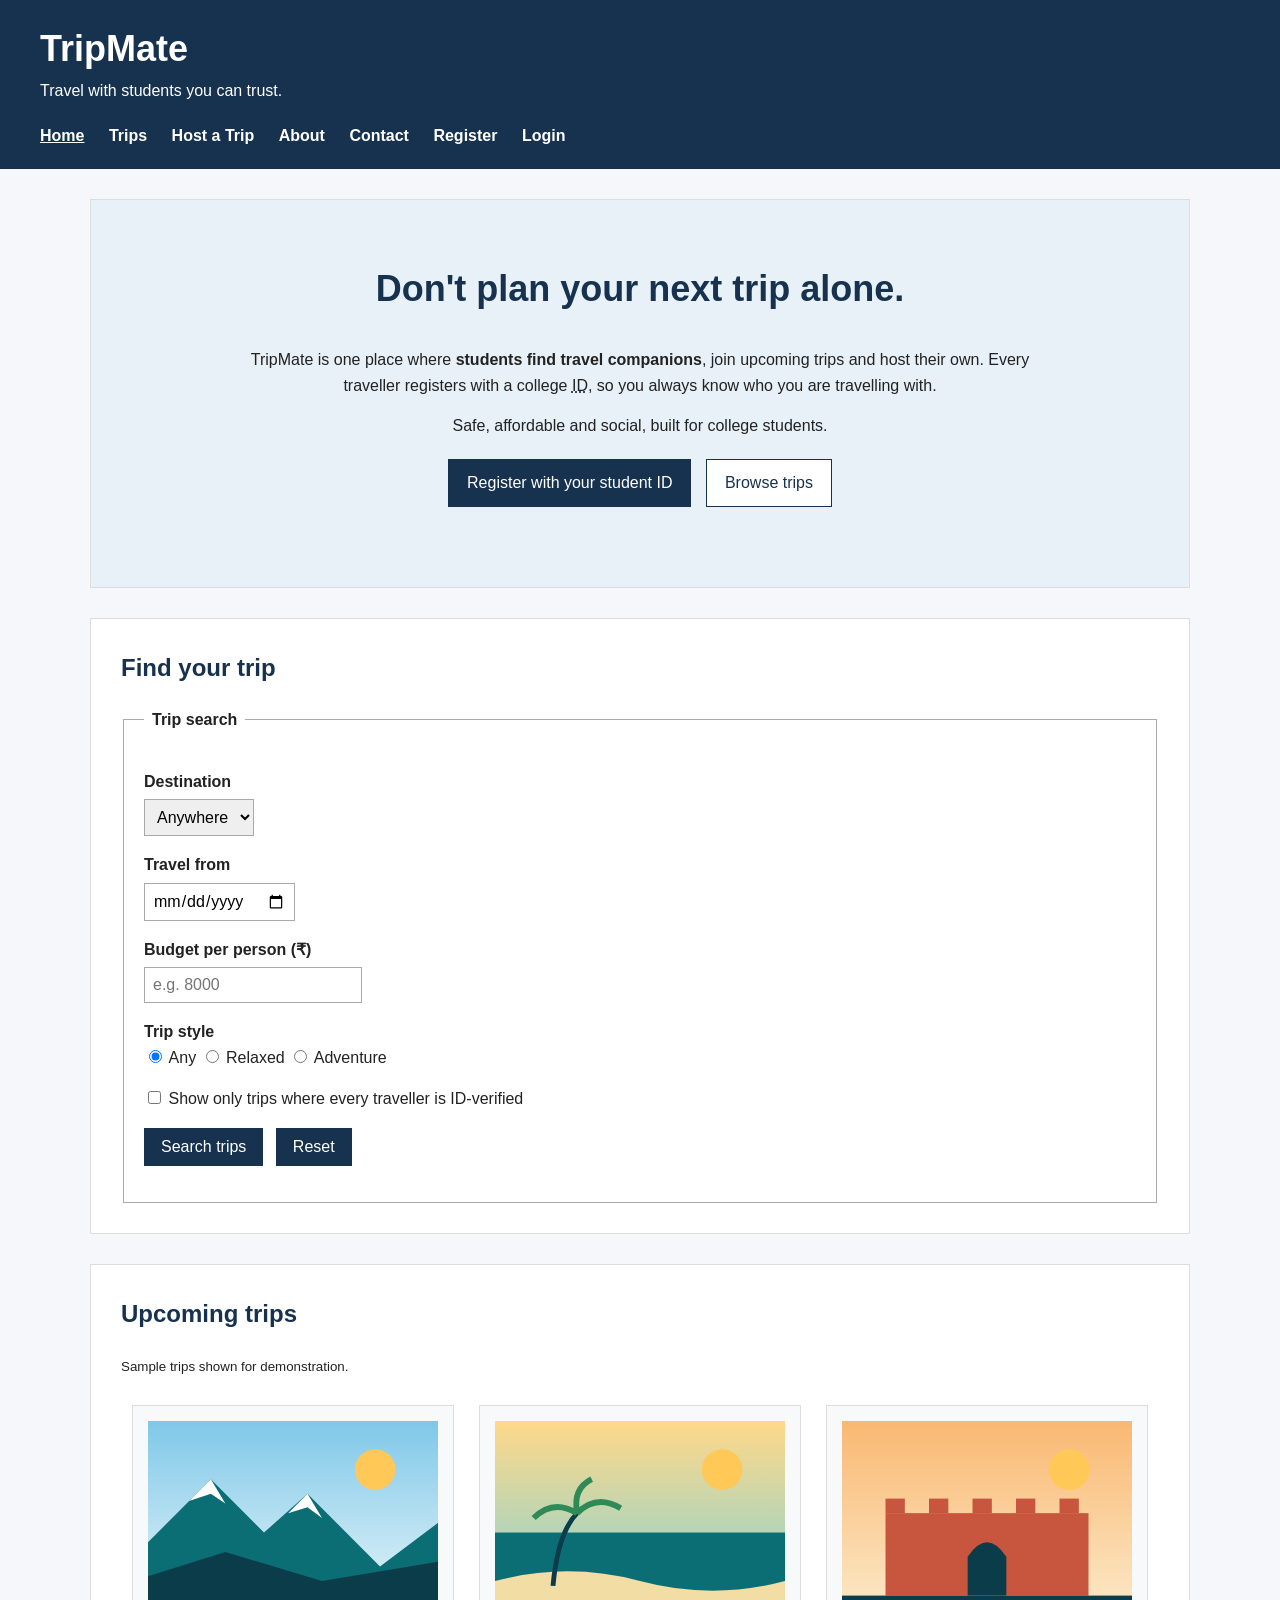
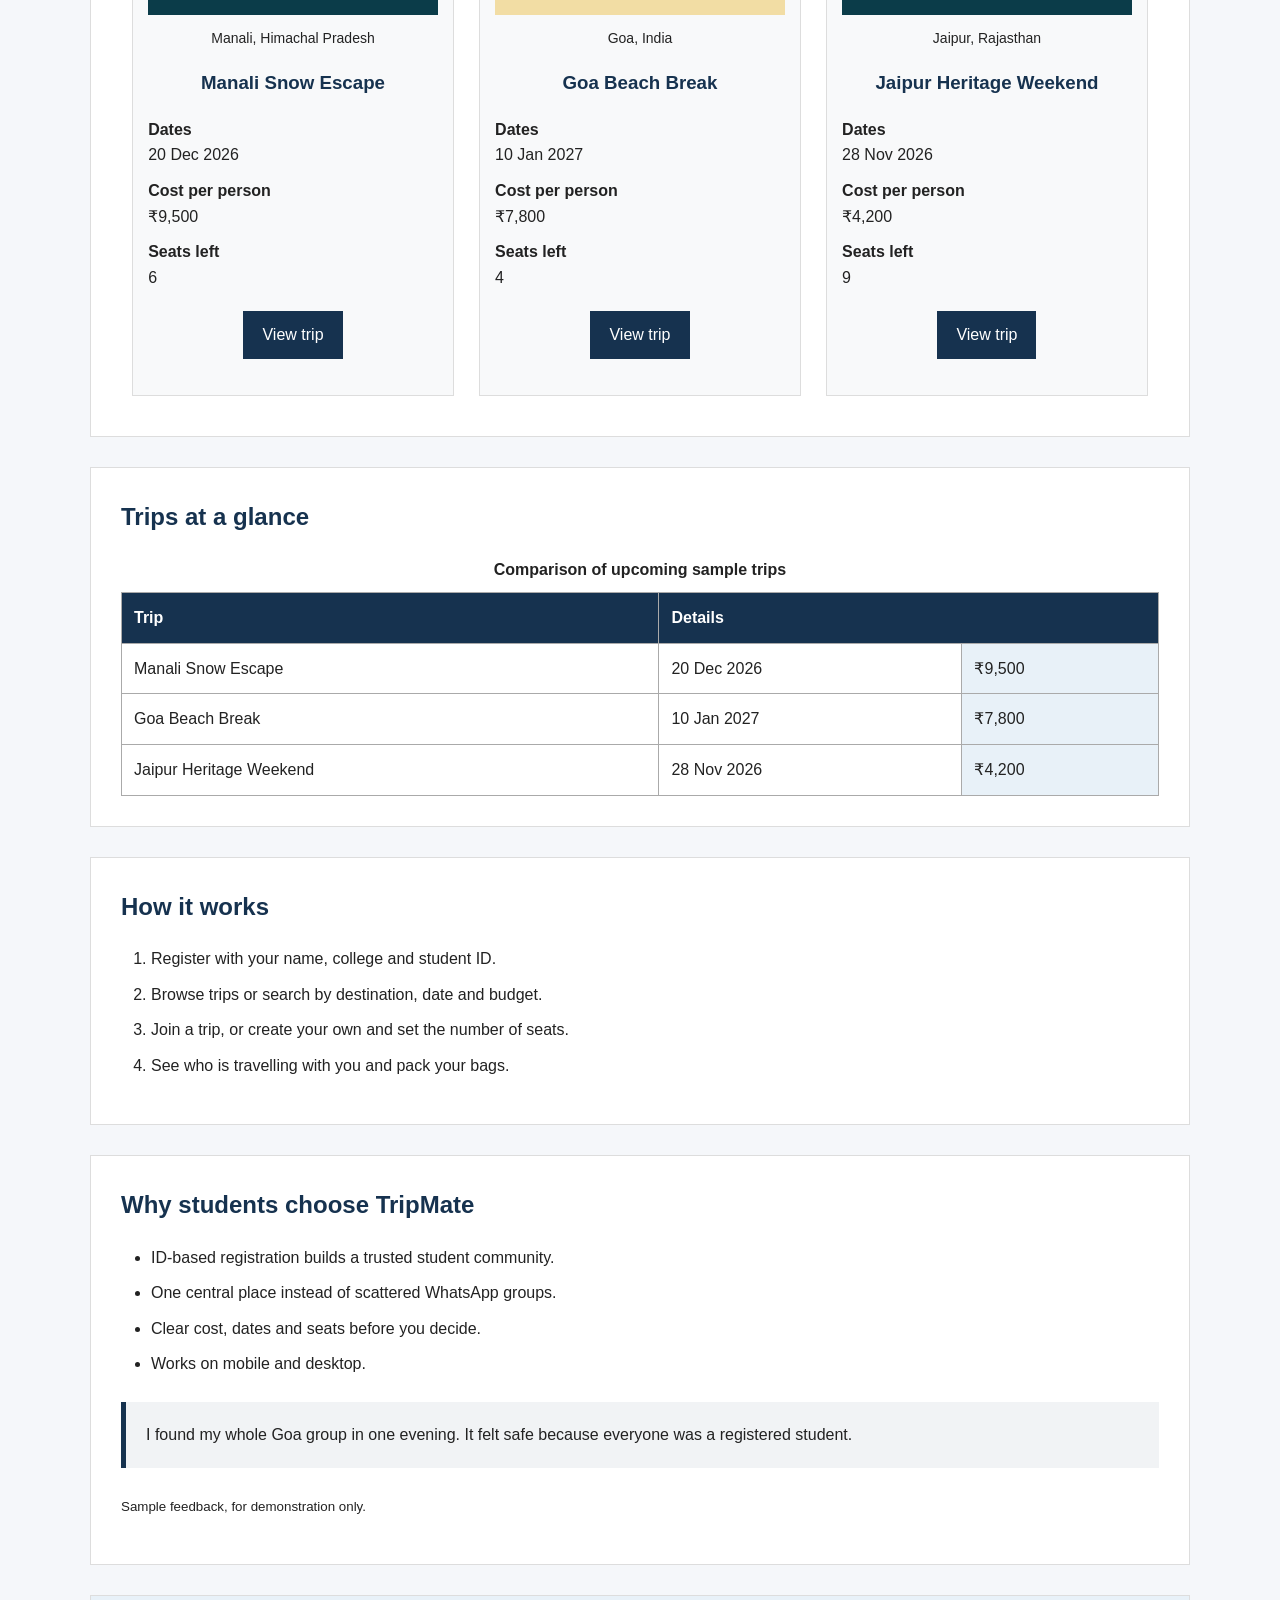
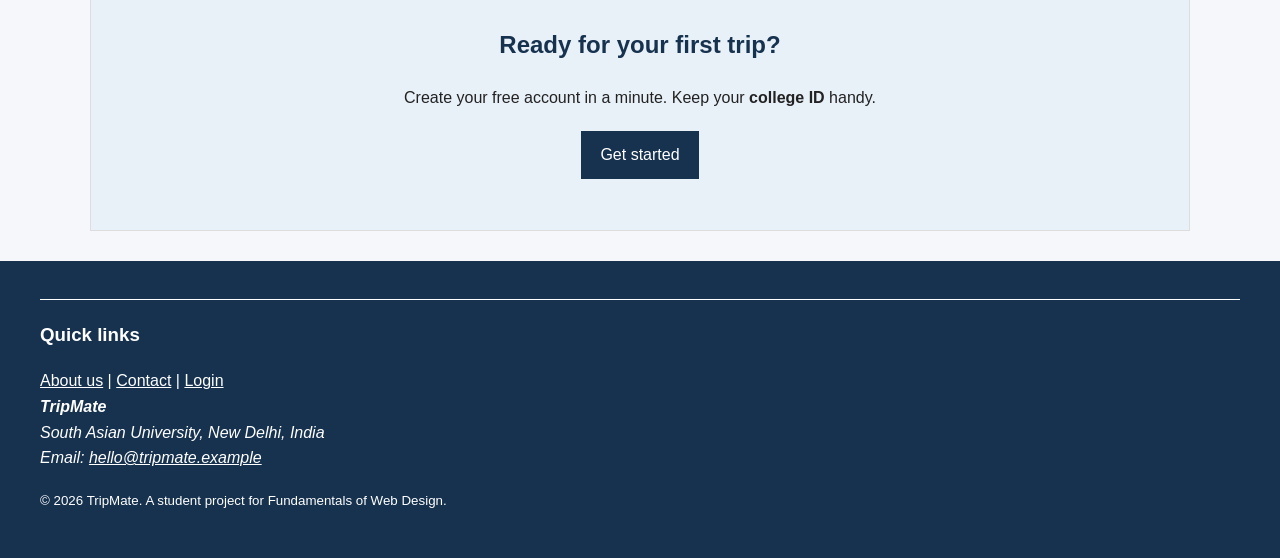
<file: index.html>
<!DOCTYPE html>
<html lang="en">
<head>
  <meta charset="UTF-8">
  <meta name="viewport" content="width=device-width, initial-scale=1.0">
  <meta name="description" content="TripMate: find trusted student travel companions and book group trips.">
  <meta name="keywords" content="student trips, travel companions, group trips, college travel">
  <title>TripMate | Travel with students you can trust</title>

  <link rel="stylesheet" href="css/style.css">
</head>

<body>

  <!-- HEADER + NAVIGATION -->

  <header>
    <hgroup>
      <h1>TripMate</h1>
      <p>Travel with students you can trust.</p>
    </hgroup>

    <nav>
      <ul>
        <li><a href="index.html">Home</a></li>
        <li><a href="pages/trips.html">Trips</a></li>
        <li><a href="pages/host.html">Host a Trip</a></li>
        <li><a href="pages/about.html">About</a></li>
        <li><a href="pages/contact.html">Contact</a></li>
        <li><a href="pages/register.html">Register</a></li>
        <li><a href="pages/login.html">Login</a></li>
      </ul>
    </nav>
  </header>

  <main>

    <!-- HERO -->
    <section id="hero">
      <h2>Don't plan your next trip alone.</h2>

      <p>
        TripMate is one place where
        <strong>students find travel companions</strong>,
        join upcoming trips and host their own. Every traveller registers with a
        college <abbr title="Identification">ID</abbr>, so you always know who you are
        travelling with.
      </p>

      <p>
        Safe, affordable and social, built for college students.
      </p>

      <p>
        <a class="btn" href="pages/register.html">Register with your student ID</a>
        <a class="btn btn-light" href="pages/trips.html">Browse trips</a>
      </p>
    </section>


    <!-- SEARCH -->
    <section id="search-section">
      <h2>Find your trip</h2>

      <search>
        <form action="pages/trips.html" method="get">

          <fieldset>
            <legend>Trip search</legend>

            <p>
              <label for="destination"><strong>Destination</strong></label><br>

              <select id="destination" name="destination">
                <option value="any" selected>Anywhere</option>
                <option value="manali">Manali</option>
                <option value="goa">Goa</option>
                <option value="jaipur">Jaipur</option>
              </select>
            </p>

            <p>
              <label for="start"><strong>Travel from</strong></label><br>

              <input type="date" id="start" name="start">
            </p>

            <p>
              <label for="budget">
                <strong>Budget per person (₹)</strong>
              </label><br>

              <input
                type="number"
                id="budget"
                name="budget"
                min="500"
                placeholder="e.g. 8000"
                required
              >
            </p>

            <p>
              <strong>Trip style</strong><br>

              <input
                type="radio"
                id="any-style"
                name="style"
                value="any"
                checked
              >
              <label for="any-style">Any</label>

              <input
                type="radio"
                id="chill"
                name="style"
                value="chill"
              >
              <label for="chill">Relaxed</label>

              <input
                type="radio"
                id="adventure"
                name="style"
                value="adventure"
              >
              <label for="adventure">Adventure</label>
            </p>

            <p>
              <input
                type="checkbox"
                id="girls"
                name="filter"
                value="verified"
              >

              <label for="girls">
                Show only trips where every traveller is ID-verified
              </label>
            </p>

            <p>
              <button type="submit">Search trips</button>
              <button type="reset">Reset</button>
            </p>

          </fieldset>

        </form>
      </search>
    </section>


    <!-- FEATURED TRIPS -->
    <section id="featured">

      <h2>Upcoming trips</h2>

      <p>
        <small>Sample trips shown for demonstration.</small>
      </p>

      <div class="cards">

        <!-- MANALI -->
        <article data-trip="manali" data-seats="6">
          <figure>
            <img
              src="images/mountain.svg"
              alt="Snow-capped mountains under a bright sun, representing Manali"
              width="300"
            >

            <figcaption>Manali, Himachal Pradesh</figcaption>
          </figure>

          <h3>Manali Snow Escape</h3>

          <dl>
            <dt>Dates</dt>
            <dd>
              <time datetime="2026-12-20">20 Dec 2026</time>
            </dd>

            <dt>Cost per person</dt>
            <dd>
              ₹<data value="9500">9,500</data>
            </dd>

            <dt>Seats left</dt>
            <dd class="seats">6</dd>
          </dl>

          <p>
            <a class="btn" href="pages/trips.html#manali">View trip</a>
          </p>
        </article>


        <!-- GOA -->
        <article data-trip="goa" data-seats="4">
          <figure>
            <img
              src="images/beach.svg"
              alt="Sandy beach with a palm tree and calm sea, representing Goa"
              width="300"
            >

            <figcaption>Goa, India</figcaption>
          </figure>

          <h3>Goa Beach Break</h3>

          <dl>
            <dt>Dates</dt>
            <dd>
              <time datetime="2027-01-10">10 Jan 2027</time>
            </dd>

            <dt>Cost per person</dt>
            <dd>
              ₹<data value="7800">7,800</data>
            </dd>

            <dt>Seats left</dt>
            <dd class="seats">4</dd>
          </dl>

          <p>
            <a class="btn" href="pages/trips.html#goa">View trip</a>
          </p>
        </article>


        <!-- JAIPUR -->
        <article data-trip="jaipur" data-seats="9">
          <figure>
            <img
              src="images/fort.svg"
              alt="Red sandstone fort at sunset, representing Jaipur"
              width="300"
            >

            <figcaption>Jaipur, Rajasthan</figcaption>
          </figure>

          <h3>Jaipur Heritage Weekend</h3>

          <dl>
            <dt>Dates</dt>
            <dd>
              <time datetime="2026-11-28">28 Nov 2026</time>
            </dd>

            <dt>Cost per person</dt>
            <dd>
              ₹<data value="4200">4,200</data>
            </dd>

            <dt>Seats left</dt>
            <dd class="seats">9</dd>
          </dl>

          <p>
            <a class="btn" href="pages/trips.html#jaipur">View trip</a>
          </p>
        </article>

      </div>
    </section>


    <!-- TABLE -->
    <section id="compare">

      <h2>Trips at a glance</h2>

      <table>

        <caption>Comparison of upcoming sample trips</caption>

        <colgroup>
          <col>
          <col>
          <col class="highlight-col">
        </colgroup>

        <tr>
          <th>Trip</th>
          <th colspan="2">Details</th>
        </tr>

        <tr>
          <td>Manali Snow Escape</td>
          <td>20 Dec 2026</td>
          <td>₹9,500</td>
        </tr>

        <tr>
          <td>Goa Beach Break</td>
          <td>10 Jan 2027</td>
          <td>₹7,800</td>
        </tr>

        <tr>
          <td>Jaipur Heritage Weekend</td>
          <td>28 Nov 2026</td>
          <td>₹4,200</td>
        </tr>

      </table>
    </section>


    <!-- HOW IT WORKS -->
    <section id="how">

      <h2>How it works</h2>

      <ol>
        <li>Register with your name, college and student ID.</li>
        <li>Browse trips or search by destination, date and budget.</li>
        <li>Join a trip, or create your own and set the number of seats.</li>
        <li>See who is travelling with you and pack your bags.</li>
      </ol>

    </section>


    <!-- WHY TRIPMATE -->
    <section id="why">

      <h2>Why students choose TripMate</h2>

      <ul>
        <li>ID-based registration builds a trusted student community.</li>
        <li>One central place instead of scattered WhatsApp groups.</li>
        <li>Clear cost, dates and seats before you decide.</li>
        <li>Works on mobile and desktop.</li>
      </ul>

      <blockquote cite="https://example.com/sample-feedback">
        I found my whole Goa group in one evening. It felt safe because everyone was a registered student.
      </blockquote>

      <p>
        <small>Sample feedback, for demonstration only.</small>
      </p>

    </section>


    <!-- CALL TO ACTION -->
    <section id="join">

      <h2>Ready for your first trip?</h2>

      <p>
        Create your free account in a minute.
        Keep your <strong>college ID</strong> handy.
      </p>

      <p>
        <a class="btn" href="pages/register.html">Get started</a>
      </p>

    </section>

  </main>

  <!-- FOOTER -->

  <footer>

    <hr>

    <div>
      <h3>Quick links</h3>

      <a href="pages/about.html">About us</a> |
      <a href="pages/contact.html">Contact</a> |
      <a href="pages/login.html">Login</a>
    </div>

    <address>
      <strong>TripMate</strong><br>
      South Asian University, New Delhi, India<br>

      Email:
      <a href="mailto:hello@tripmate.example">
        hello@tripmate.example
      </a>
    </address>

    <p>
      <small>
        &copy; 2026 TripMate.
        A student project for Fundamentals of Web Design.
      </small>
    </p>

  </footer>

  <script src="js/script.js"></script>
</body>
</html>
</file>
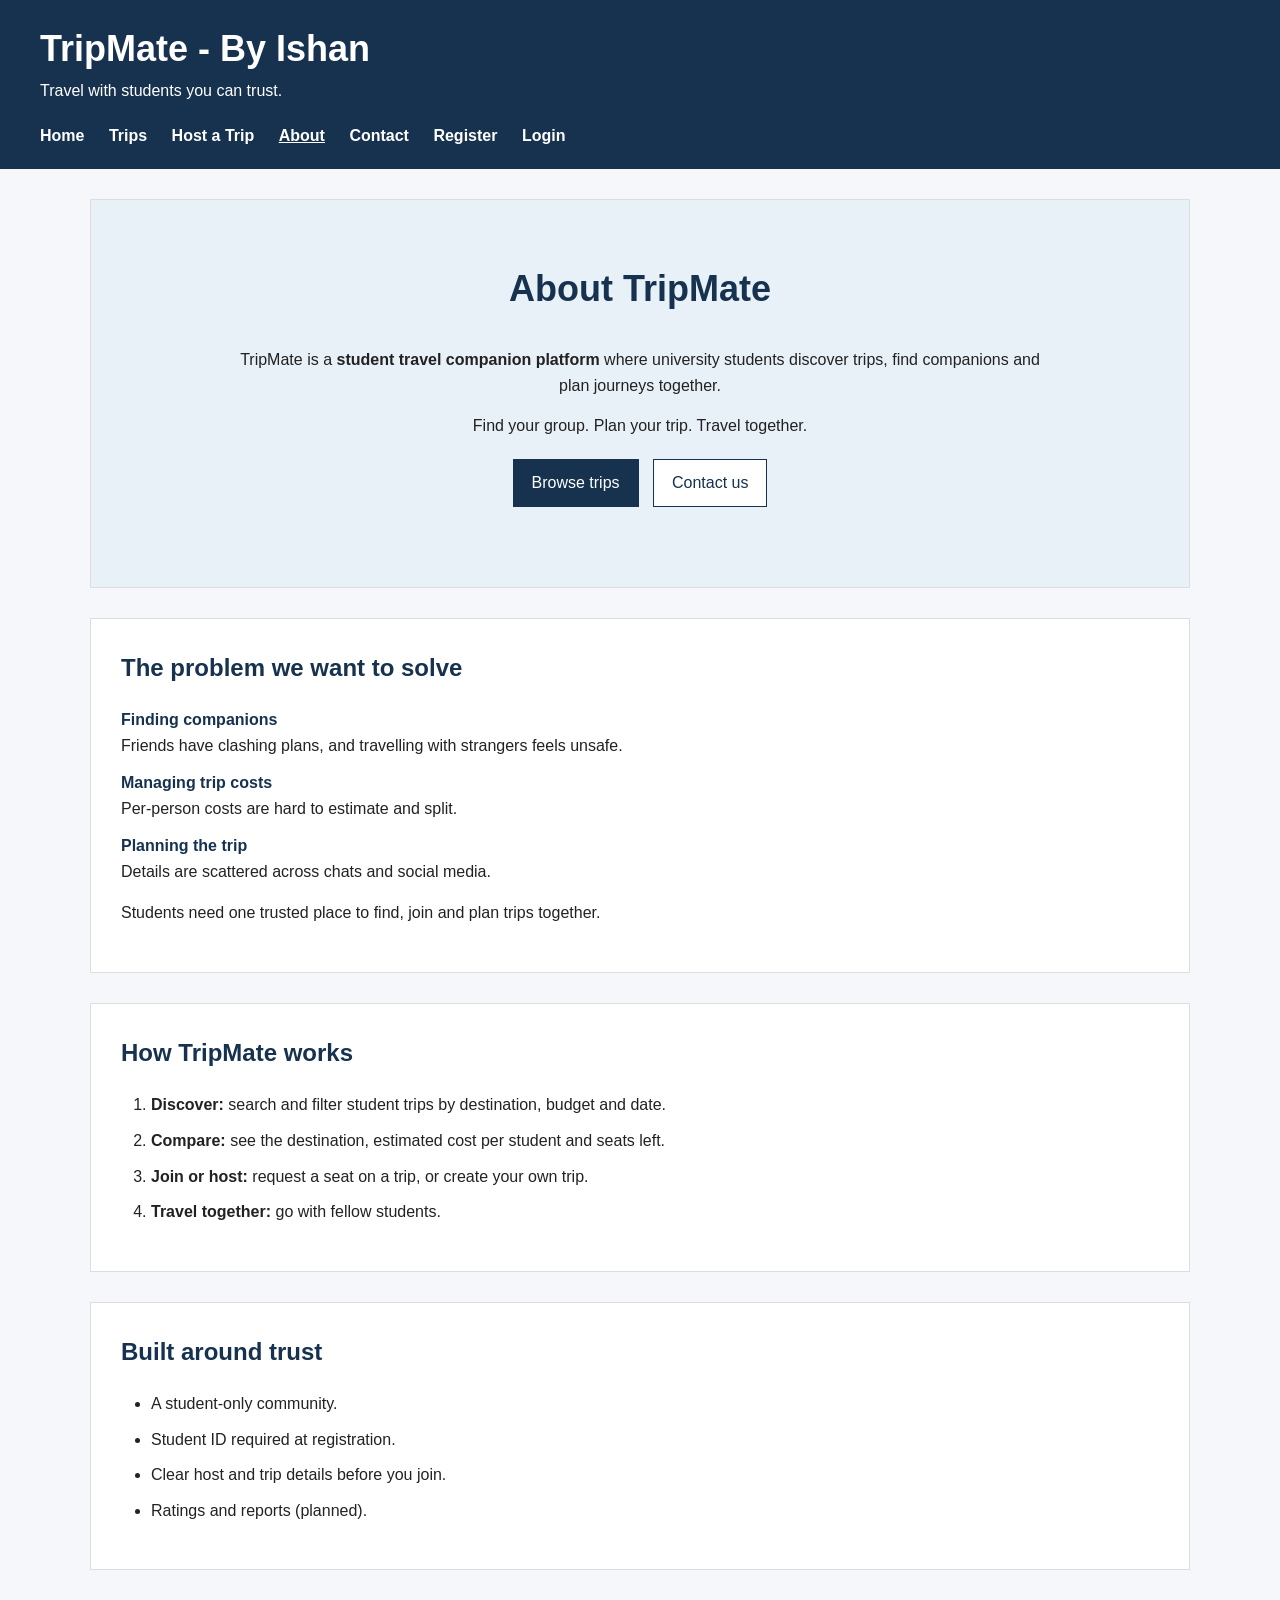
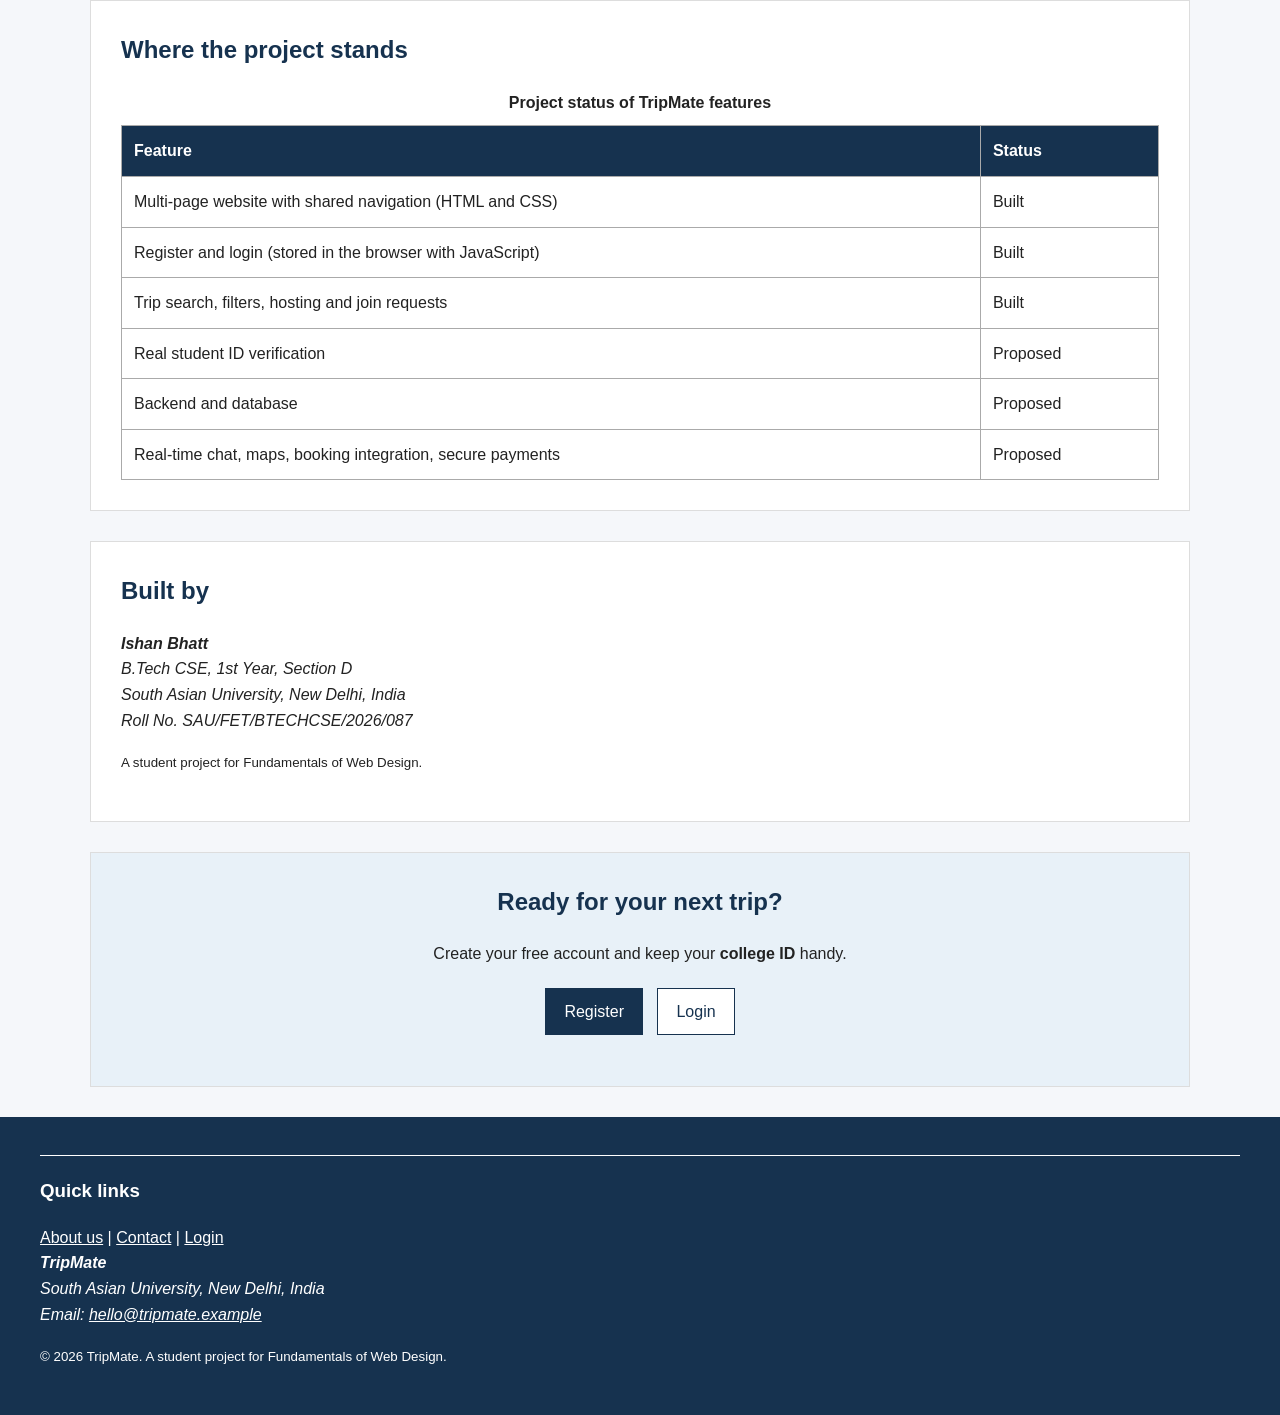
<file: pages/about.html>
<!DOCTYPE html>
<html lang="en">
<head>
  <meta charset="UTF-8">
  <meta name="viewport" content="width=device-width, initial-scale=1.0">
  <meta name="description" content="About TripMate, a student travel companion platform.">
  <title>About | TripMate</title>

  <link rel="stylesheet" href="../css/style.css">
</head>

<body>

  <!-- HEADER + NAVIGATION -->
  <header>
    <hgroup>
      <h1>TripMate - By Ishan</h1>
      <p>Travel with students you can trust.</p>
    </hgroup>

    <nav>
      <ul>
        <li><a href="../index.html">Home</a></li>
        <li><a href="trips.html">Trips</a></li>
        <li><a href="host.html">Host a Trip</a></li>
        <li><a href="about.html">About</a></li>
        <li><a href="contact.html">Contact</a></li>
        <li><a href="register.html">Register</a></li>
        <li><a href="login.html">Login</a></li>
      </ul>
    </nav>
  </header>

  <main>

    <!-- INTRO -->
    <section id="hero">
      <h2>About TripMate</h2>

      <p>
        TripMate is a <strong>student travel companion platform</strong>
        where university students discover trips, find companions and plan
        journeys together.
      </p>

      <p>Find your group. Plan your trip. Travel together.</p>

      <p>
        <a class="btn" href="trips.html">Browse trips</a>
        <a class="btn btn-light" href="contact.html">Contact us</a>
      </p>
    </section>


    <!-- PROBLEM -->
    <section id="problem">
      <h2>The problem we want to solve</h2>

      <dl>
        <dt>Finding companions</dt>
        <dd>Friends have clashing plans, and travelling with strangers feels unsafe.</dd>

        <dt>Managing trip costs</dt>
        <dd>Per-person costs are hard to estimate and split.</dd>

        <dt>Planning the trip</dt>
        <dd>Details are scattered across chats and social media.</dd>
      </dl>

      <p>Students need one trusted place to find, join and plan trips together.</p>
    </section>


    <!-- HOW IT WORKS -->
    <section id="how">
      <h2>How TripMate works</h2>

      <ol>
        <li><strong>Discover:</strong> search and filter student trips by destination, budget and date.</li>
        <li><strong>Compare:</strong> see the destination, estimated cost per student and seats left.</li>
        <li><strong>Join or host:</strong> request a seat on a trip, or create your own trip.</li>
        <li><strong>Travel together:</strong> go with fellow students.</li>
      </ol>
    </section>


    <!-- TRUST -->
    <section id="why">
      <h2>Built around trust</h2>

      <ul>
        <li>A student-only community.</li>
        <li>Student ID required at registration.</li>
        <li>Clear host and trip details before you join.</li>
        <li>Ratings and reports (planned).</li>
      </ul>
    </section>


    <!-- STATUS TABLE -->
    <section id="status">
      <h2>Where the project stands</h2>

      <table>
        <caption>Project status of TripMate features</caption>

        <tr>
          <th>Feature</th>
          <th>Status</th>
        </tr>

        <tr>
          <td>Multi-page website with shared navigation (HTML and CSS)</td>
          <td>Built</td>
        </tr>

        <tr>
          <td>Register and login (stored in the browser with JavaScript)</td>
          <td>Built</td>
        </tr>

        <tr>
          <td>Trip search, filters, hosting and join requests</td>
          <td>Built</td>
        </tr>

        <tr>
          <td>Real student ID verification</td>
          <td>Proposed</td>
        </tr>

        <tr>
          <td>Backend and database</td>
          <td>Proposed</td>
        </tr>

        <tr>
          <td>Real-time chat, maps, booking integration, secure payments</td>
          <td>Proposed</td>
        </tr>
      </table>
    </section>


    <!-- CREATOR -->
    <section id="creator">
      <h2>Built by</h2>

      <address>
        <strong>Ishan Bhatt</strong><br>
        B.Tech CSE, 1st Year, Section D<br>
        South Asian University, New Delhi, India<br>
        Roll No. SAU/FET/BTECHCSE/2026/087
      </address>

      <p>
        <small>A student project for Fundamentals of Web Design.</small>
      </p>
    </section>


    <!-- CALL TO ACTION -->
    <section id="join">
      <h2>Ready for your next trip?</h2>

      <p>Create your free account and keep your <strong>college ID</strong> handy.</p>

      <p>
        <a class="btn" href="register.html">Register</a>
        <a class="btn btn-light" href="login.html">Login</a>
      </p>
    </section>

  </main>

  <!-- FOOTER -->
  <footer>
    <hr>

    <div>
      <h3>Quick links</h3>
      <a href="about.html">About us</a> |
      <a href="contact.html">Contact</a> |
      <a href="login.html">Login</a>
    </div>

    <address>
      <strong>TripMate</strong><br>
      South Asian University, New Delhi, India<br>
      Email:
      <a href="mailto:hello@tripmate.example">hello@tripmate.example</a>
    </address>

    <p>
      <small>
        &copy; 2026 TripMate.
        A student project for Fundamentals of Web Design.
      </small>
    </p>
  </footer>

  <script src="../js/script.js"></script>
</body>
</html>
</file>
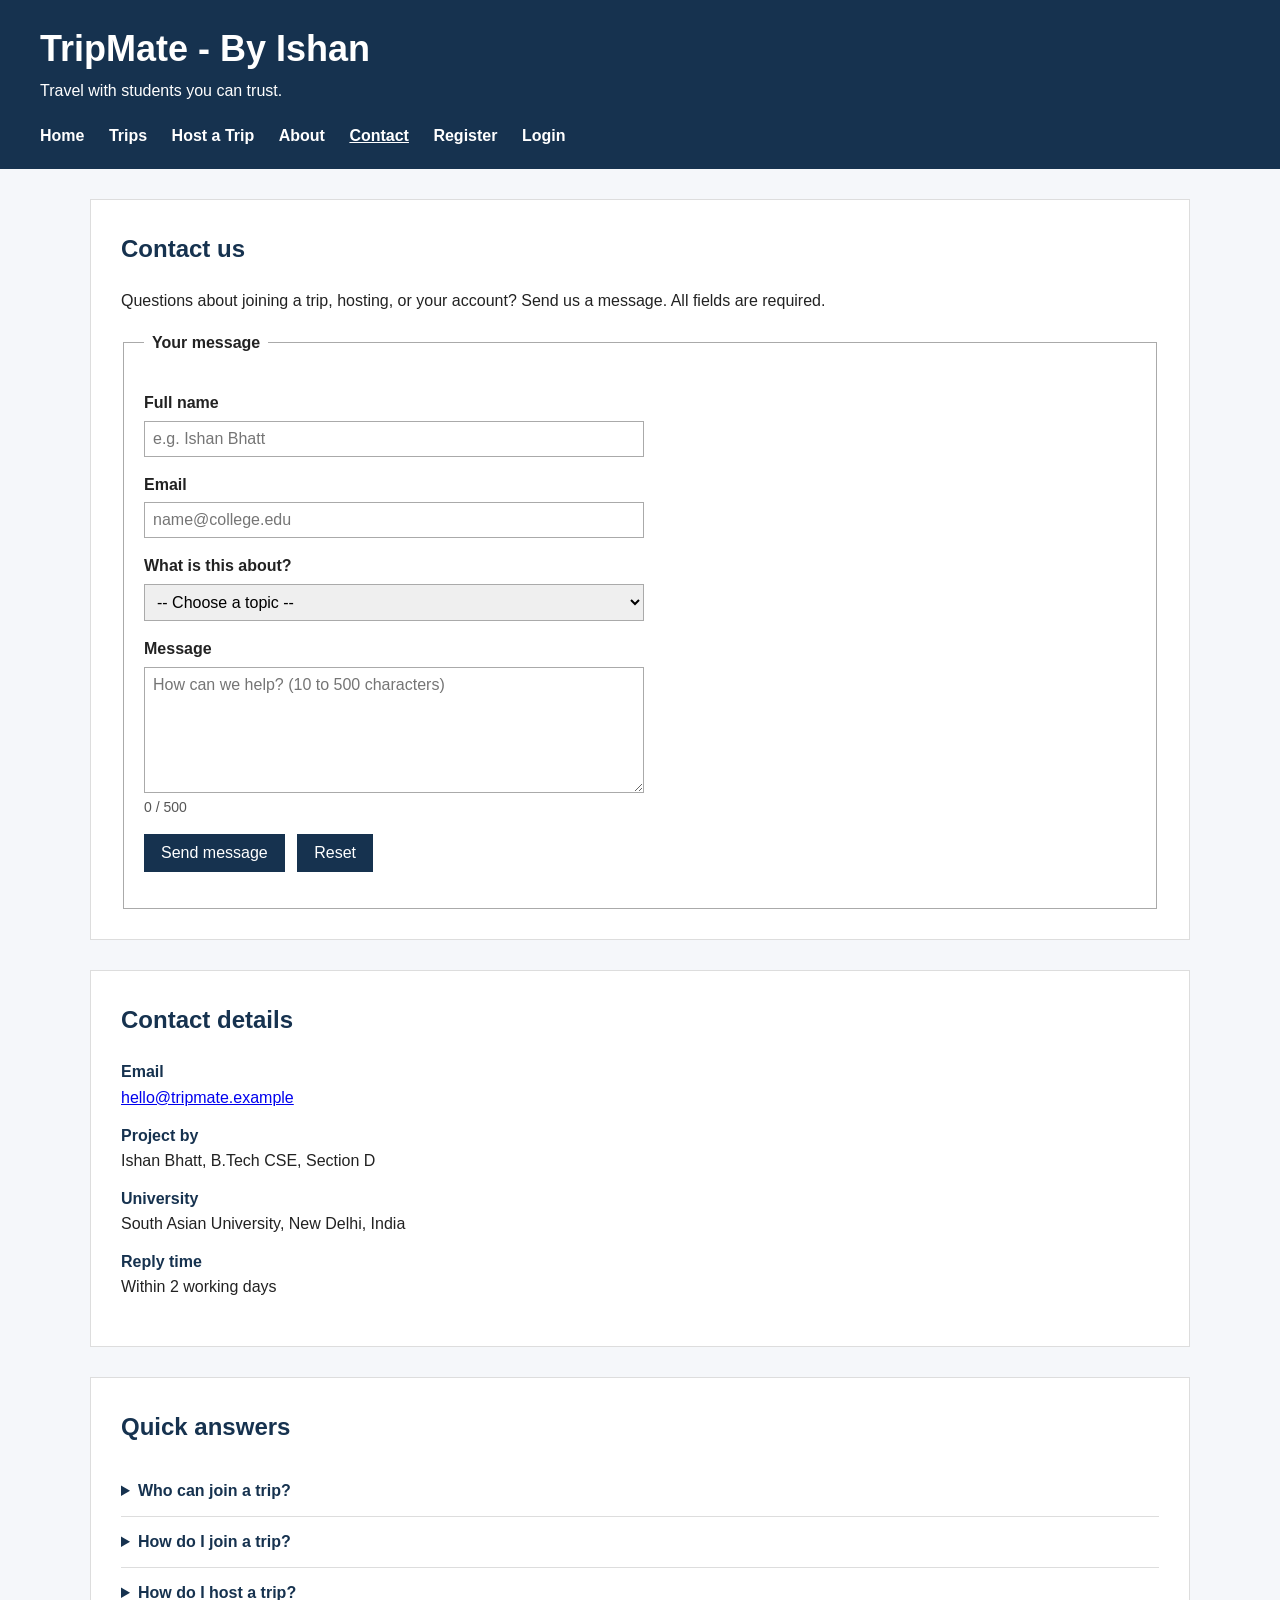
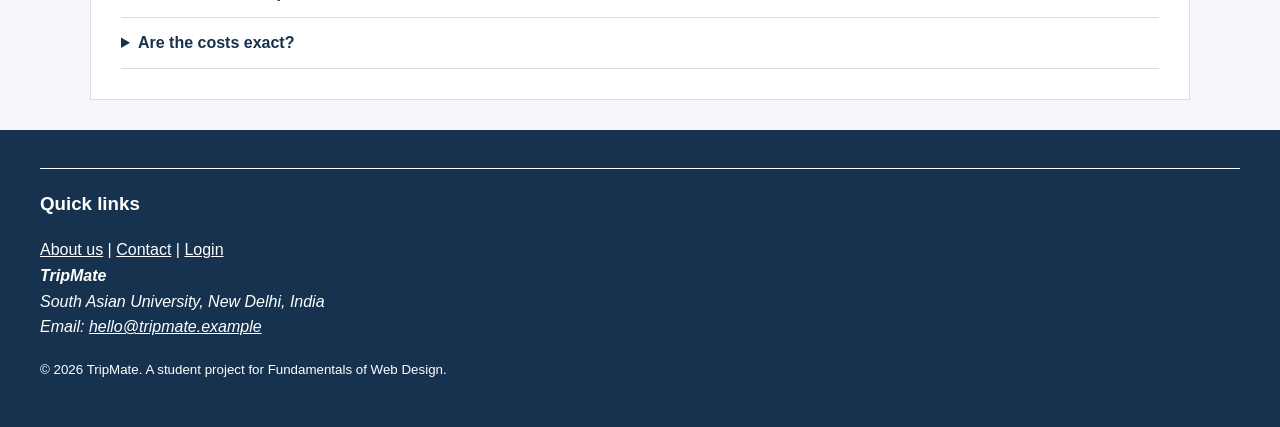
<file: pages/contact.html>
<!DOCTYPE html>
<html lang="en">
<head>
  <meta charset="UTF-8">
  <meta name="viewport" content="width=device-width, initial-scale=1.0">
  <meta name="description" content="Contact the TripMate team.">
  <title>Contact | TripMate</title>

  <link rel="stylesheet" href="../css/style.css">
</head>

<body>

  <!-- HEADER + NAVIGATION -->
  <header>
    <hgroup>
      <h1>TripMate - By Ishan</h1>
      <p>Travel with students you can trust.</p>
    </hgroup>

    <nav>
      <ul>
        <li><a href="../index.html">Home</a></li>
        <li><a href="trips.html">Trips</a></li>
        <li><a href="host.html">Host a Trip</a></li>
        <li><a href="about.html">About</a></li>
        <li><a href="contact.html">Contact</a></li>
        <li><a href="register.html">Register</a></li>
        <li><a href="login.html">Login</a></li>
      </ul>
    </nav>
  </header>

  <main>

    <!-- CONTACT FORM -->
    <section id="contact-section">
      <h2>Contact us</h2>
      <p>
        Questions about joining a trip, hosting, or your account? Send us a
        message. All fields are required.
      </p>

      <form id="contactForm" class="page-form" action="contact.html" method="get">

        <fieldset>
          <legend>Your message</legend>

          <label for="fullname">Full name</label>
          <input
            type="text"
            id="fullname"
            name="fullname"
            placeholder="e.g. Ishan Bhatt"
            minlength="3"
            required
          >

          <label for="email">Email</label>
          <input
            type="email"
            id="email"
            name="email"
            placeholder="name@college.edu"
            required
          >

          <label for="topic">What is this about?</label>
          <select id="topic" name="topic" required>
            <option value="">-- Choose a topic --</option>
            <option value="Joining a trip">Joining a trip</option>
            <option value="Hosting a trip">Hosting a trip</option>
            <option value="My account">My account</option>
            <option value="Report a problem">Report a problem or a user</option>
            <option value="Feedback">Feedback or ideas</option>
          </select>

          <label for="message">Message</label>
          <textarea
            id="message"
            name="message"
            rows="6"
            minlength="10"
            maxlength="500"
            placeholder="How can we help? (10 to 500 characters)"
            required
          ></textarea>
          <p class="hint" id="msgCount">0 / 500</p>

          <p>
            <button type="submit">Send message</button>
            <button type="reset">Reset</button>
          </p>
        </fieldset>

      </form>
    </section>


    <!-- CONTACT DETAILS -->
    <section id="contact-info">
      <h2>Contact details</h2>

      <dl>
        <dt>Email</dt>
        <dd><a href="mailto:hello@tripmate.example">hello@tripmate.example</a></dd>

        <dt>Project by</dt>
        <dd>Ishan Bhatt, B.Tech CSE, Section D</dd>

        <dt>University</dt>
        <dd>South Asian University, New Delhi, India</dd>

        <dt>Reply time</dt>
        <dd>Within 2 working days</dd>
      </dl>
    </section>


    <!-- FAQ -->
    <section id="faq">
      <h2>Quick answers</h2>

      <details>
        <summary>Who can join a trip?</summary>
        <p>Only registered students. You register with your name, college and student ID.</p>
      </details>

      <details>
        <summary>How do I join a trip?</summary>
        <p>Login, open the <a href="trips.html">Trips page</a>, check the cost and seats, then request to join.</p>
      </details>

      <details>
        <summary>How do I host a trip?</summary>
        <p>Login and open <a href="host.html">Host a Trip</a>. Pick a destination, set the cost and seats, then publish.</p>
      </details>

      <details>
        <summary>Are the costs exact?</summary>
        <p>No. Each trip shows an estimated cost per person so you can compare before you join.</p>
      </details>
    </section>

  </main>

  <!-- FOOTER -->
  <footer>
    <hr>

    <div>
      <h3>Quick links</h3>
      <a href="about.html">About us</a> |
      <a href="contact.html">Contact</a> |
      <a href="login.html">Login</a>
    </div>

    <address>
      <strong>TripMate</strong><br>
      South Asian University, New Delhi, India<br>
      Email:
      <a href="mailto:hello@tripmate.example">hello@tripmate.example</a>
    </address>

    <p>
      <small>
        &copy; 2026 TripMate.
        A student project for Fundamentals of Web Design.
      </small>
    </p>
  </footer>

  <script src="../js/script.js"></script>
</body>
</html>
</file>
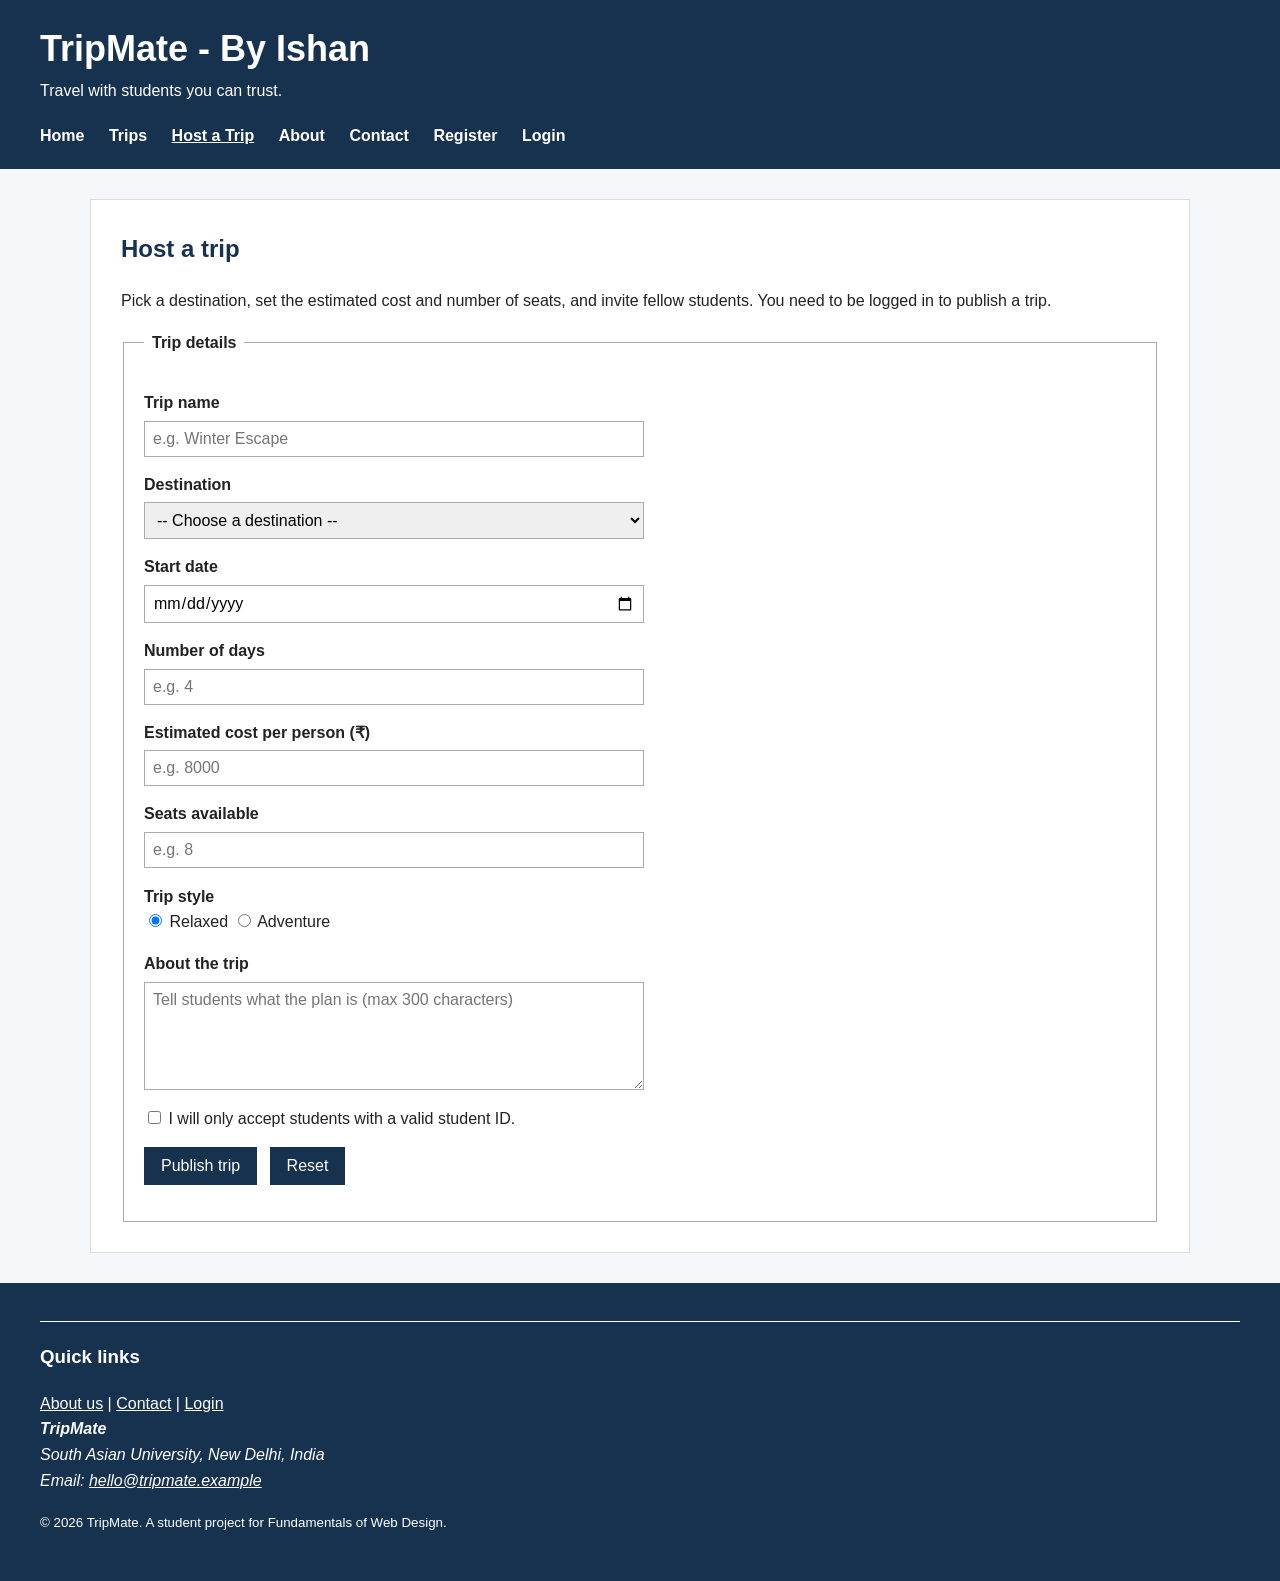
<file: pages/host.html>
<!DOCTYPE html>
<html lang="en">
<head>
  <meta charset="UTF-8">
  <meta name="viewport" content="width=device-width, initial-scale=1.0">
  <meta name="description" content="Host your own student trip on TripMate.">
  <title>Host a Trip | TripMate</title>

  <link rel="stylesheet" href="../css/style.css">
</head>

<body>

  <!-- HEADER + NAVIGATION -->
  <header>
    <hgroup>
      <h1>TripMate - By Ishan</h1>
      <p>Travel with students you can trust.</p>
    </hgroup>

    <nav>
      <ul>
        <li><a href="../index.html">Home</a></li>
        <li><a href="trips.html">Trips</a></li>
        <li><a href="host.html">Host a Trip</a></li>
        <li><a href="about.html">About</a></li>
        <li><a href="contact.html">Contact</a></li>
        <li><a href="register.html">Register</a></li>
        <li><a href="login.html">Login</a></li>
      </ul>
    </nav>
  </header>

  <main>

    <section id="host-section">
      <h2>Host a trip</h2>
      <p>
        Pick a destination, set the estimated cost and number of seats,
        and invite fellow students. You need to be logged in to publish a trip.
      </p>

      <form class="page-form" action="trips.html" method="get">

        <fieldset>
          <legend>Trip details</legend>

          <label for="tripname">Trip name</label>
          <input
            type="text"
            id="tripname"
            name="tripname"
            placeholder="e.g. Winter Escape"
            minlength="3"
            maxlength="50"
            required
          >

          <label for="destination">Destination</label>
          <select id="destination" name="destination" required>
            <option value="">-- Choose a destination --</option>
            <option value="manali">Manali</option>
            <option value="goa">Goa</option>
            <option value="jaipur">Jaipur</option>
          </select>

          <label for="startdate">Start date</label>
          <input type="date" id="startdate" name="startdate" required>

          <label for="days">Number of days</label>
          <input
            type="number"
            id="days"
            name="days"
            min="1"
            max="30"
            placeholder="e.g. 4"
            required
          >

          <label for="cost">Estimated cost per person (₹)</label>
          <input
            type="number"
            id="cost"
            name="cost"
            min="500"
            max="100000"
            placeholder="e.g. 8000"
            required
          >

          <label for="seats">Seats available</label>
          <input
            type="number"
            id="seats"
            name="seats"
            min="1"
            max="20"
            placeholder="e.g. 8"
            required
          >

          <p>
            <strong>Trip style</strong><br>

            <input type="radio" id="style-chill" name="style" value="chill" checked>
            <label class="inline" for="style-chill">Relaxed</label>

            <input type="radio" id="style-adventure" name="style" value="adventure">
            <label class="inline" for="style-adventure">Adventure</label>
          </p>

          <label for="about">About the trip</label>
          <textarea
            id="about"
            name="about"
            rows="5"
            maxlength="300"
            placeholder="Tell students what the plan is (max 300 characters)"
            required
          ></textarea>

          <p>
            <input type="checkbox" id="verified" name="verified" required>
            <label class="inline" for="verified">
              I will only accept students with a valid student ID.
            </label>
          </p>

          <p>
            <button type="submit">Publish trip</button>
            <button type="reset">Reset</button>
          </p>
        </fieldset>

      </form>
    </section>

  </main>

  <!-- FOOTER -->
  <footer>
    <hr>

    <div>
      <h3>Quick links</h3>
      <a href="about.html">About us</a> |
      <a href="contact.html">Contact</a> |
      <a href="login.html">Login</a>
    </div>

    <address>
      <strong>TripMate</strong><br>
      South Asian University, New Delhi, India<br>
      Email:
      <a href="mailto:hello@tripmate.example">hello@tripmate.example</a>
    </address>

    <p>
      <small>
        &copy; 2026 TripMate.
        A student project for Fundamentals of Web Design.
      </small>
    </p>
  </footer>

  <script src="../js/script.js"></script>
</body>
</html>
</file>
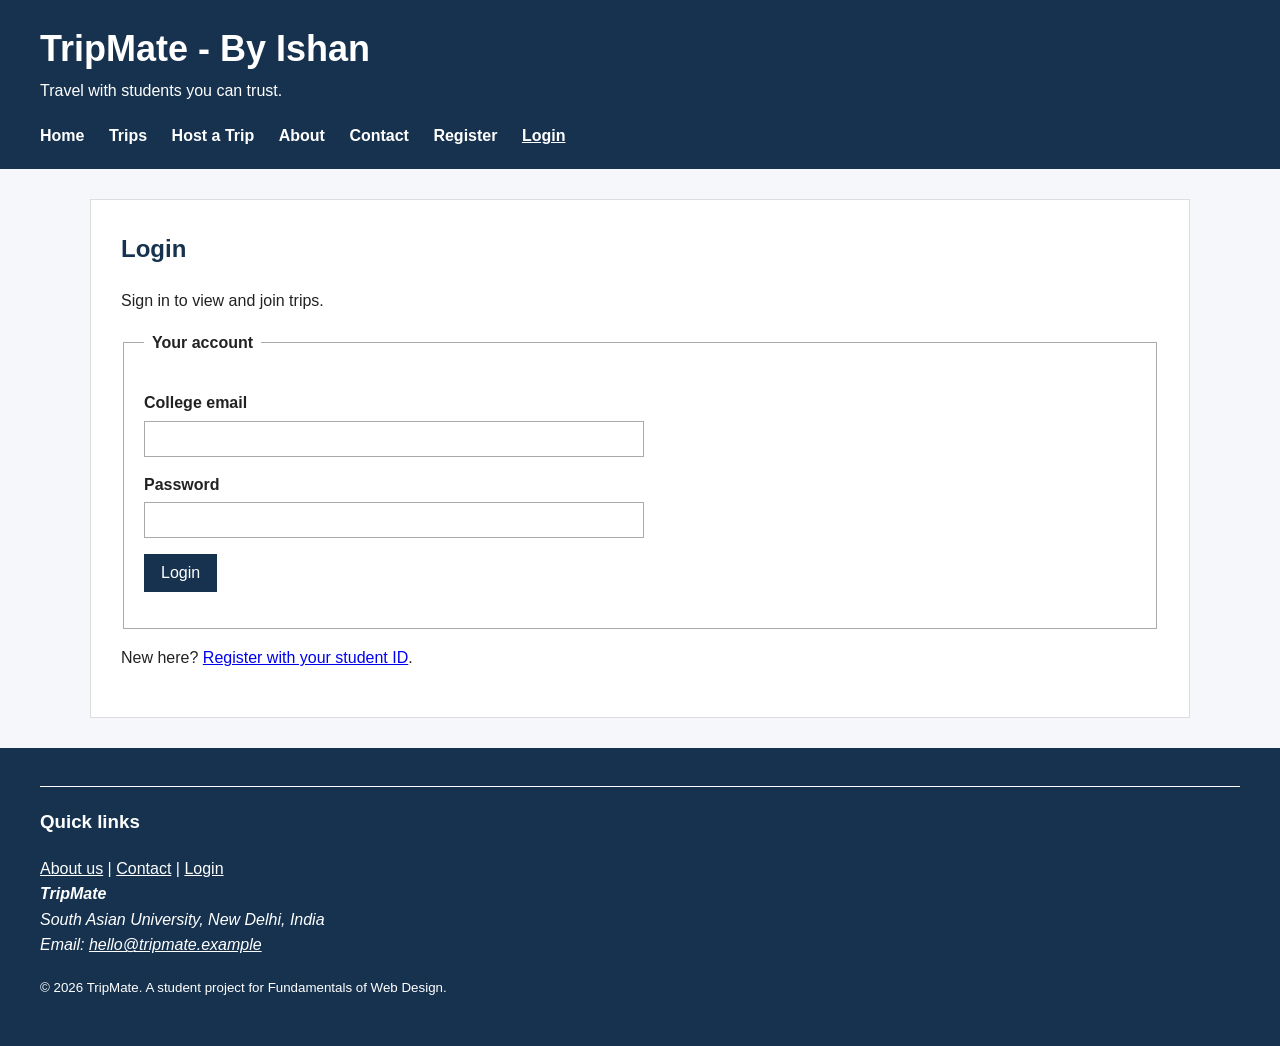
<file: pages/login.html>
<!DOCTYPE html>
<html lang="en">
<head>
  <meta charset="UTF-8">
  <meta name="viewport" content="width=device-width, initial-scale=1.0">
  <meta name="description" content="Login to TripMate.">
  <title>Login | TripMate</title>

  <link rel="stylesheet" href="../css/style.css">
</head>

<body>

  <!-- HEADER + NAVIGATION -->
  <header>
    <hgroup>
      <h1>TripMate - By Ishan</h1>
      <p>Travel with students you can trust.</p>
    </hgroup>

    <nav>
      <ul>
        <li><a href="../index.html">Home</a></li>
        <li><a href="trips.html">Trips</a></li>
        <li><a href="host.html">Host a Trip</a></li>
        <li><a href="about.html">About</a></li>
        <li><a href="contact.html">Contact</a></li>
        <li><a href="register.html">Register</a></li>
        <li><a href="login.html">Login</a></li>
      </ul>
    </nav>
  </header>

  <main>

    <section id="login-section">
      <h2>Login</h2>
      <p>Sign in to view and join trips.</p>

      <form class="page-form" action="trips.html" method="post">

        <fieldset>
          <legend>Your account</legend>

          <label for="email">College email</label>
          <input type="email" id="email" name="email" required>

          <label for="password">Password</label>
          <input type="password" id="password" name="password" minlength="8" required>

          <p>
            <button type="submit">Login</button>
          </p>
        </fieldset>

      </form>

      <p>New here? <a href="register.html">Register with your student ID</a>.</p>
    </section>

  </main>

  <!-- FOOTER -->
  <footer>
    <hr>

    <div>
      <h3>Quick links</h3>
      <a href="about.html">About us</a> |
      <a href="contact.html">Contact</a> |
      <a href="login.html">Login</a>
    </div>

    <address>
      <strong>TripMate</strong><br>
      South Asian University, New Delhi, India<br>
      Email:
      <a href="mailto:hello@tripmate.example">hello@tripmate.example</a>
    </address>

    <p>
      <small>
        &copy; 2026 TripMate.
        A student project for Fundamentals of Web Design.
      </small>
    </p>
  </footer>

  <script src="../js/script.js"></script>
</body>
</html>
</file>
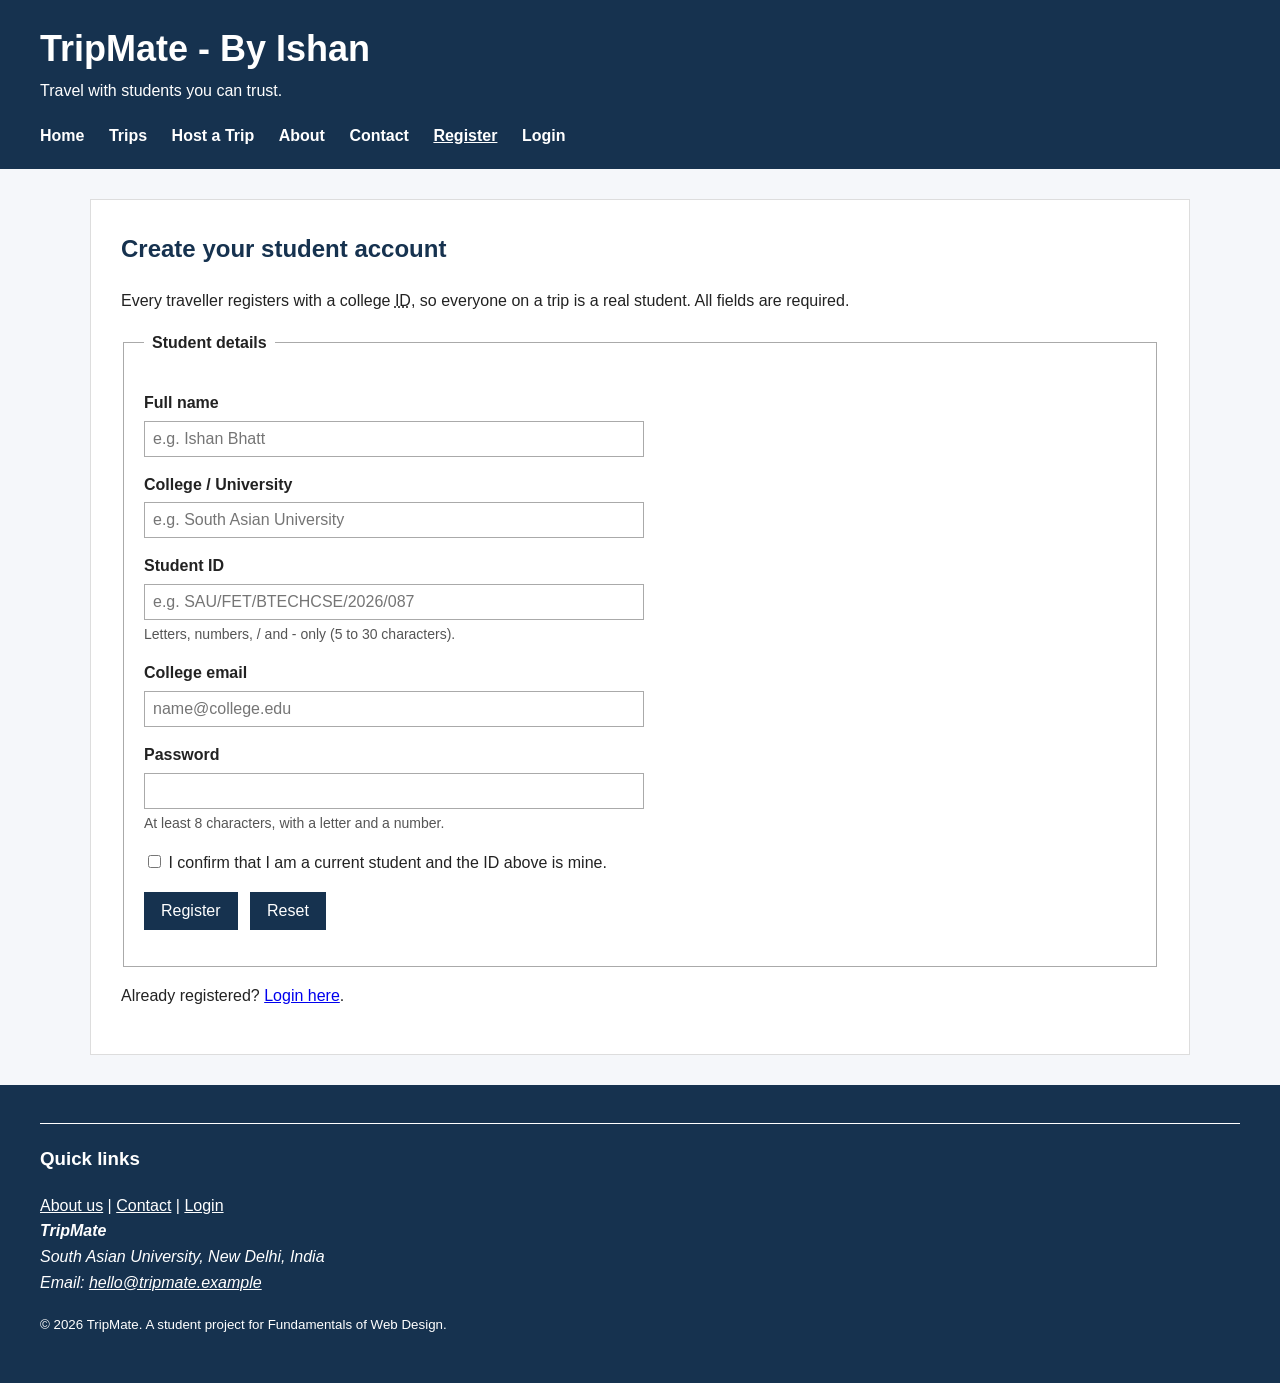
<file: pages/register.html>
<!DOCTYPE html>
<html lang="en">
<head>
  <meta charset="UTF-8">
  <meta name="viewport" content="width=device-width, initial-scale=1.0">
  <meta name="description" content="Register on TripMate with your student ID.">
  <title>Register | TripMate</title>

  <link rel="stylesheet" href="../css/style.css">
</head>

<body>

  <!-- HEADER + NAVIGATION -->
  <header>
    <hgroup>
      <h1>TripMate - By Ishan</h1>
      <p>Travel with students you can trust.</p>
    </hgroup>

    <nav>
      <ul>
        <li><a href="../index.html">Home</a></li>
        <li><a href="trips.html">Trips</a></li>
        <li><a href="host.html">Host a Trip</a></li>
        <li><a href="about.html">About</a></li>
        <li><a href="contact.html">Contact</a></li>
        <li><a href="register.html">Register</a></li>
        <li><a href="login.html">Login</a></li>
      </ul>
    </nav>
  </header>

  <main>

    <section id="register-section">
      <h2>Create your student account</h2>
      <p>
        Every traveller registers with a college
        <abbr title="Identification">ID</abbr>, so everyone on a trip is a
        real student. All fields are required.
      </p>

      <form class="page-form" action="login.html" method="post">

        <fieldset>
          <legend>Student details</legend>

          <label for="fullname">Full name</label>
          <input
            type="text"
            id="fullname"
            name="fullname"
            placeholder="e.g. Ishan Bhatt"
            minlength="3"
            required
          >

          <label for="college">College / University</label>
          <input
            type="text"
            id="college"
            name="college"
            placeholder="e.g. South Asian University"
            required
          >

          <label for="studentid">Student ID</label>
          <input
            type="text"
            id="studentid"
            name="studentid"
            placeholder="e.g. SAU/FET/BTECHCSE/2026/087"
            pattern="[A-Za-z0-9\/\-]{5,30}"
            title="5 to 30 characters: letters, numbers, / or -"
            required
          >
          <p class="hint">Letters, numbers, / and - only (5 to 30 characters).</p>

          <label for="email">College email</label>
          <input
            type="email"
            id="email"
            name="email"
            placeholder="name@college.edu"
            required
          >

          <label for="password">Password</label>
          <input
            type="password"
            id="password"
            name="password"
            minlength="8"
            required
          >
          <p class="hint">At least 8 characters, with a letter and a number.</p>

          <p>
            <input type="checkbox" id="agree" name="agree" required>
            <label class="inline" for="agree">
              I confirm that I am a current student and the ID above is mine.
            </label>
          </p>

          <p>
            <button type="submit">Register</button>
            <button type="reset">Reset</button>
          </p>
        </fieldset>

      </form>

      <p>Already registered? <a href="login.html">Login here</a>.</p>
    </section>

  </main>

  <!-- FOOTER -->
  <footer>
    <hr>

    <div>
      <h3>Quick links</h3>
      <a href="about.html">About us</a> |
      <a href="contact.html">Contact</a> |
      <a href="login.html">Login</a>
    </div>

    <address>
      <strong>TripMate</strong><br>
      South Asian University, New Delhi, India<br>
      Email:
      <a href="mailto:hello@tripmate.example">hello@tripmate.example</a>
    </address>

    <p>
      <small>
        &copy; 2026 TripMate.
        A student project for Fundamentals of Web Design.
      </small>
    </p>
  </footer>

  <script src="../js/script.js"></script>
</body>
</html>
</file>
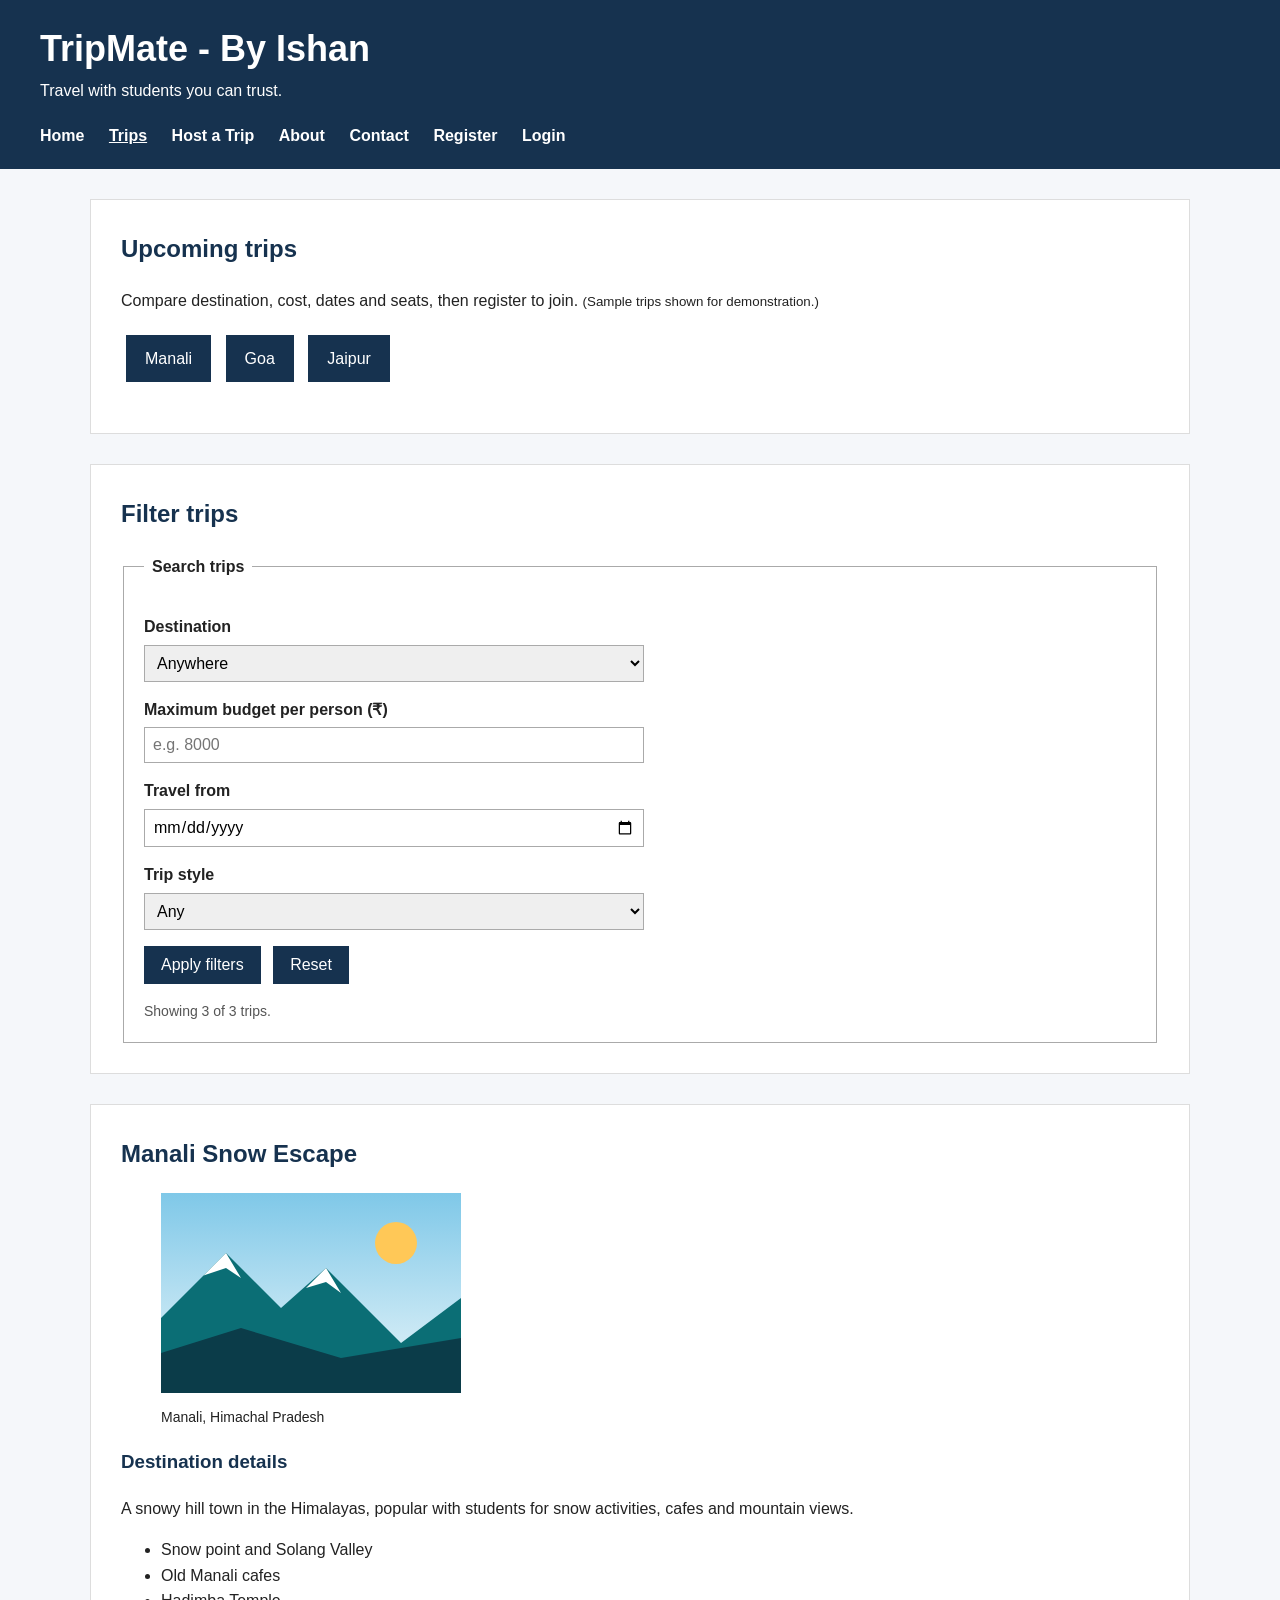
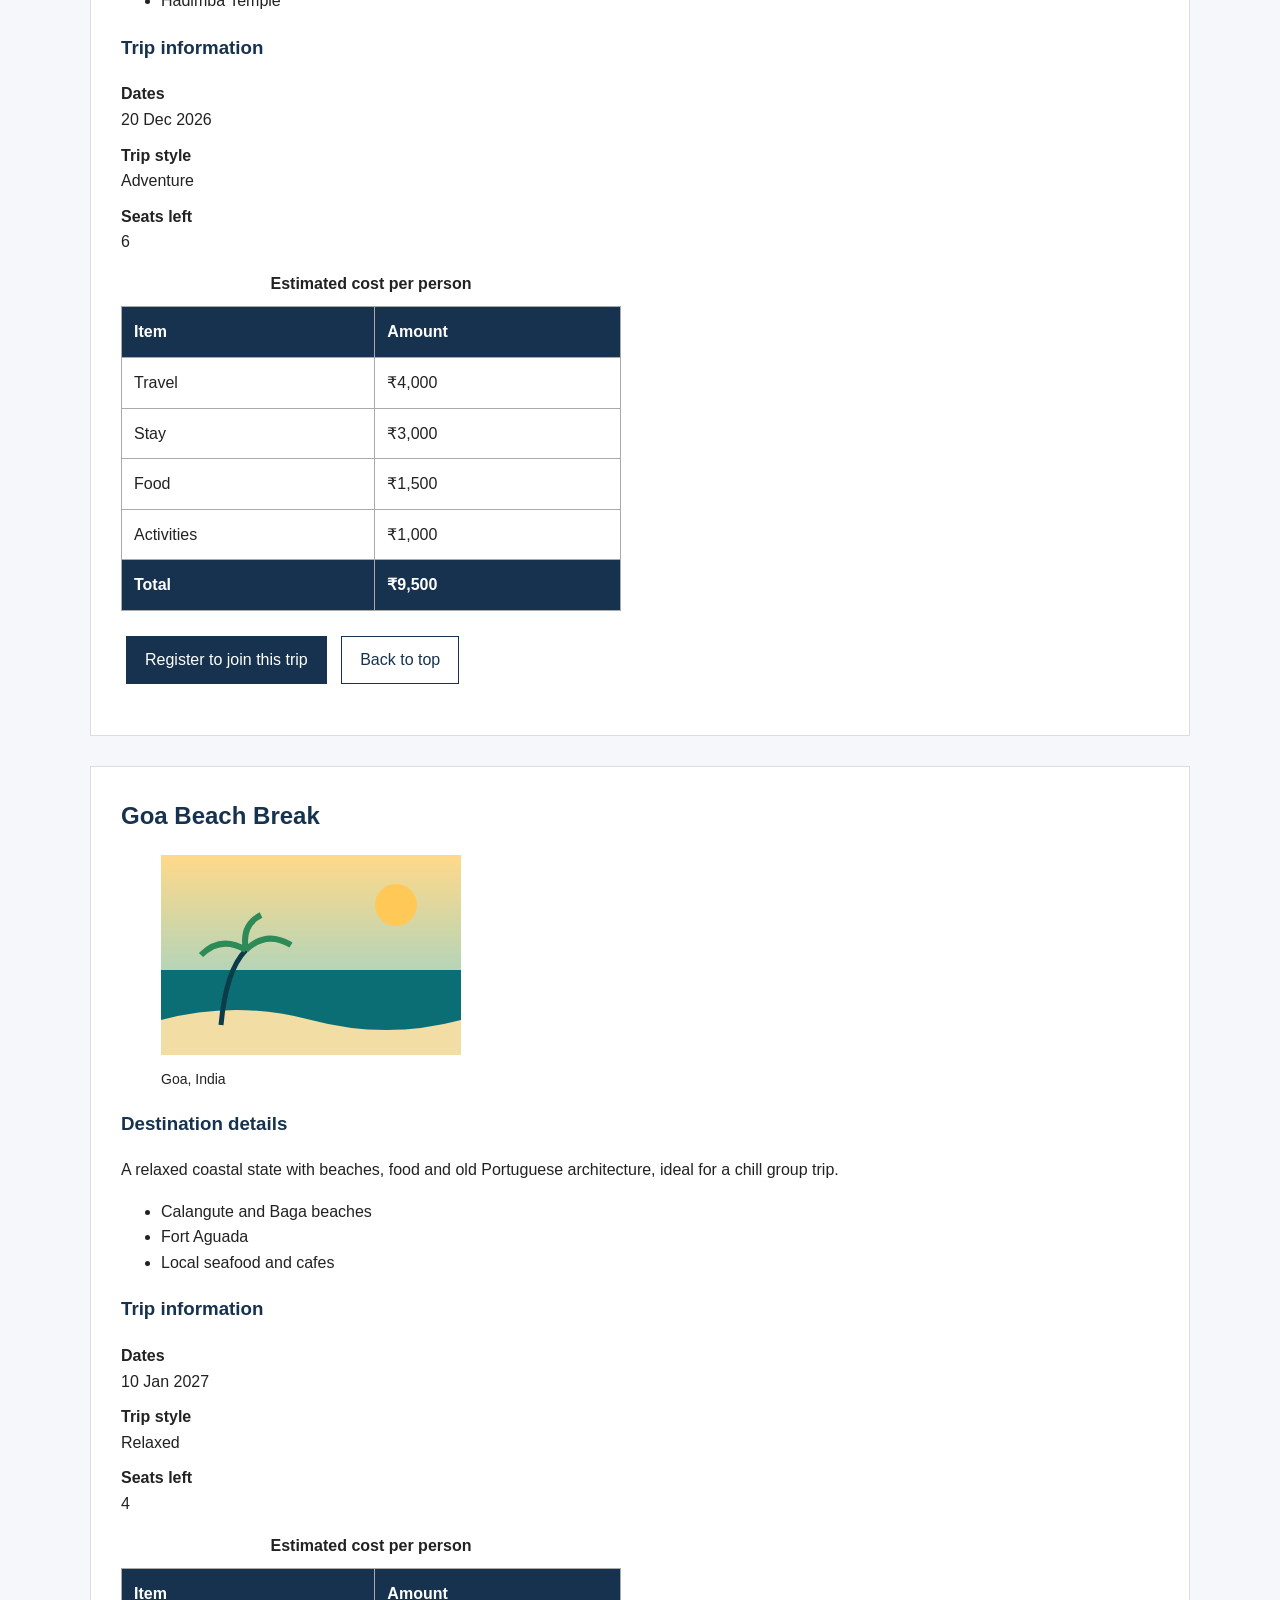
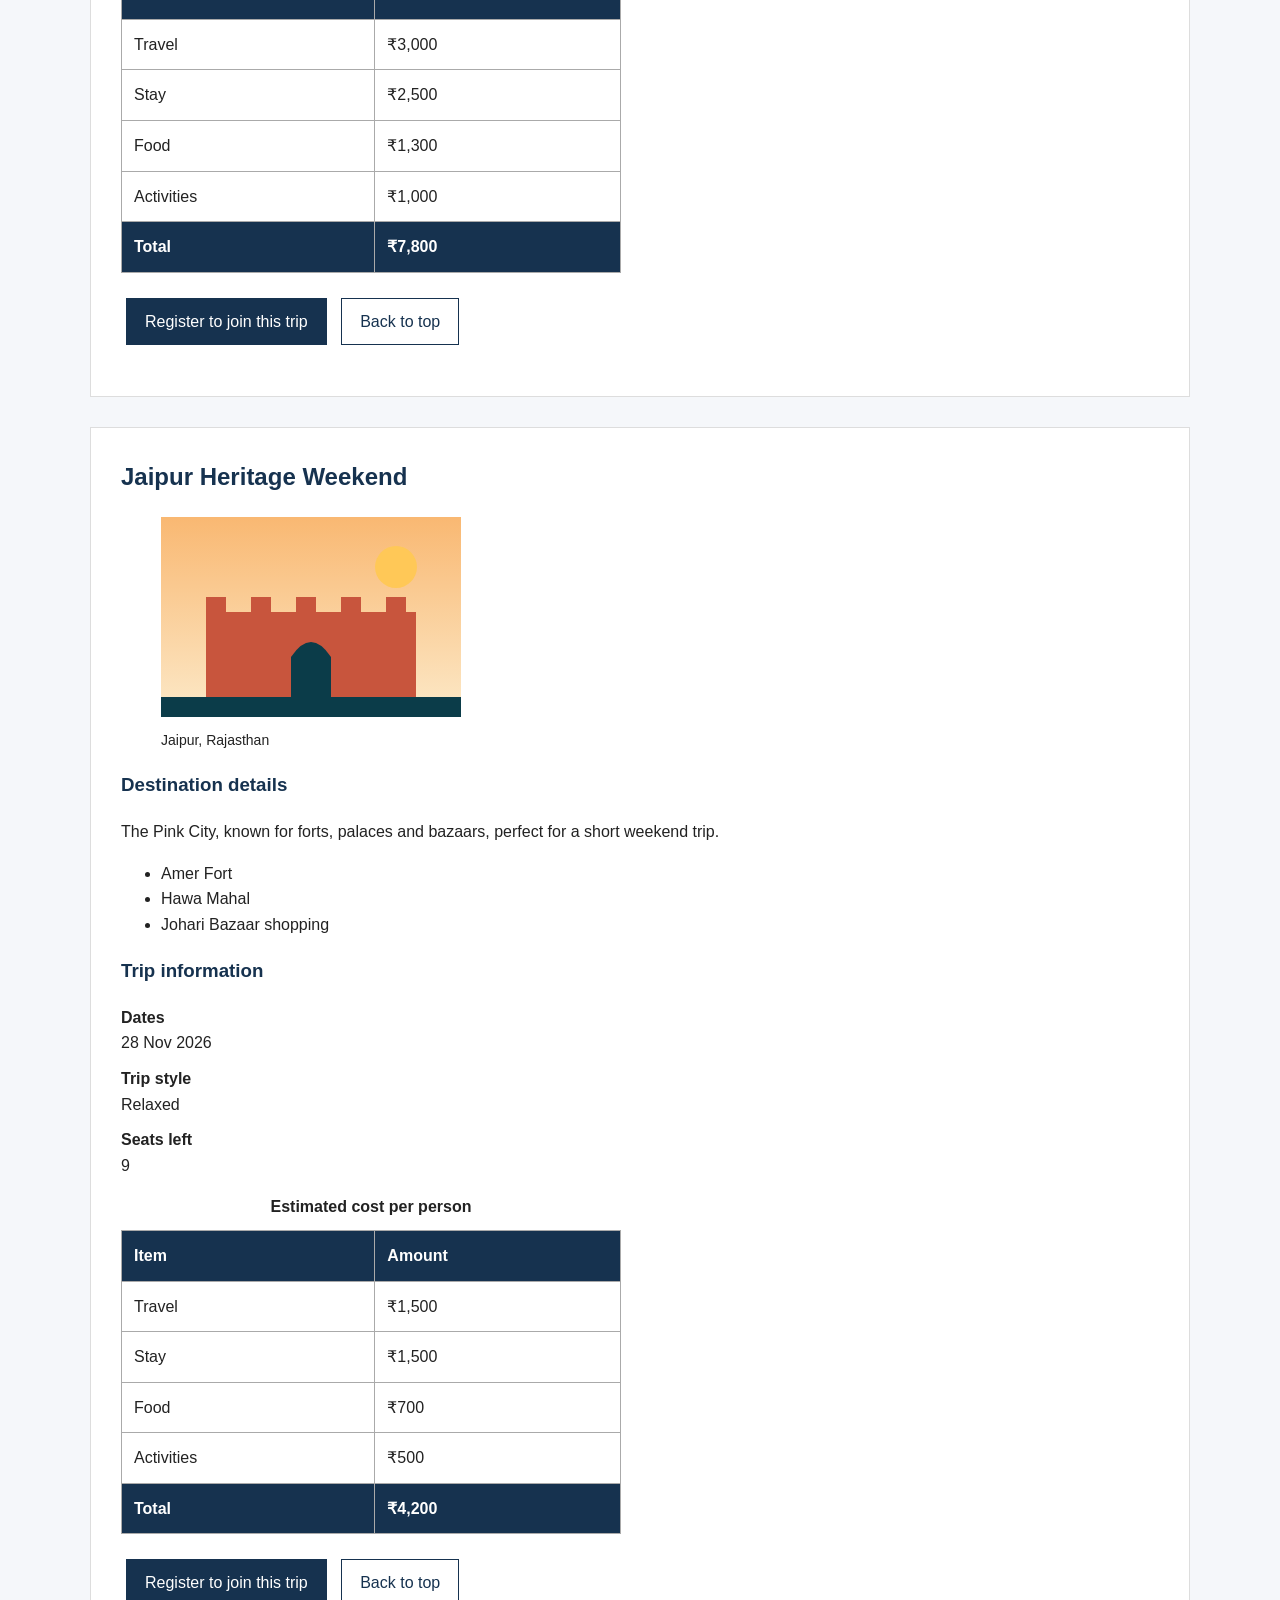
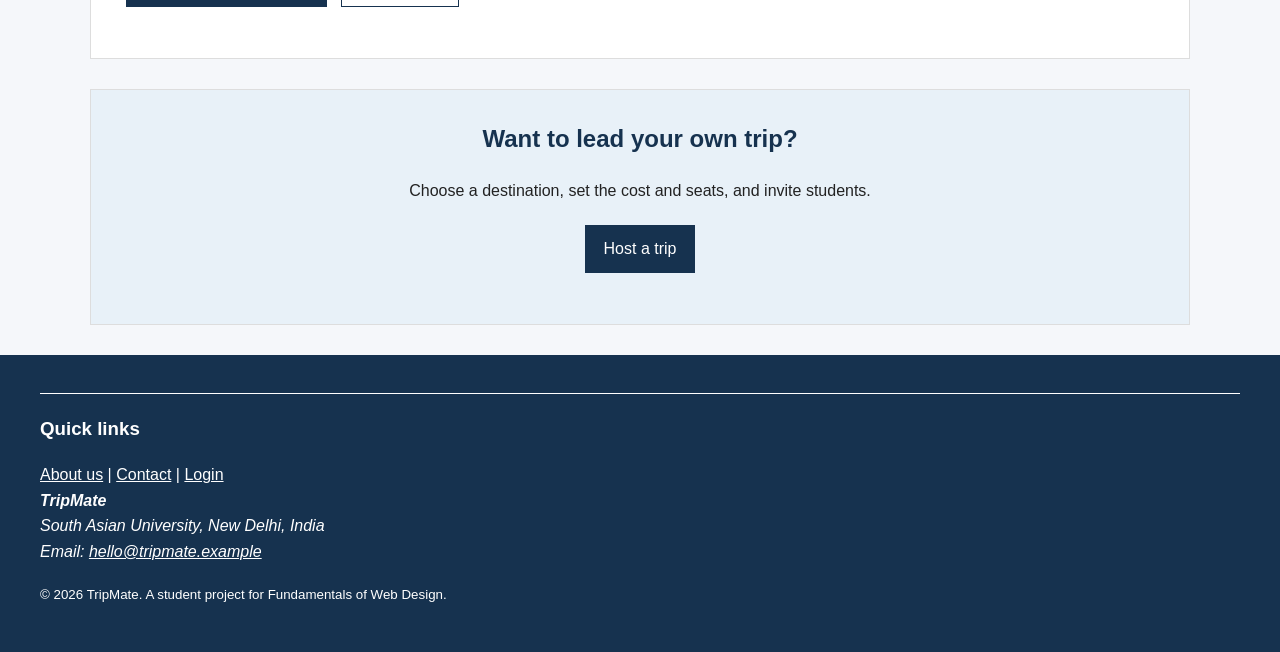
<file: pages/trips.html>
<!DOCTYPE html>
<html lang="en">
<head>
  <meta charset="UTF-8">
  <meta name="viewport" content="width=device-width, initial-scale=1.0">
  <meta name="description" content="Browse upcoming student trips on TripMate.">
  <title>Trips | TripMate</title>

  <link rel="stylesheet" href="../css/style.css">
</head>

<body>

  <!-- HEADER + NAVIGATION -->
  <header>
    <hgroup>
      <h1>TripMate - By Ishan</h1>
      <p>Travel with students you can trust.</p>
    </hgroup>

    <nav>
      <ul>
        <li><a href="../index.html">Home</a></li>
        <li><a href="trips.html">Trips</a></li>
        <li><a href="host.html">Host a Trip</a></li>
        <li><a href="about.html">About</a></li>
        <li><a href="contact.html">Contact</a></li>
        <li><a href="register.html">Register</a></li>
        <li><a href="login.html">Login</a></li>
      </ul>
    </nav>
  </header>

  <main>

    <!-- PAGE INTRO -->
    <section id="intro">
      <h2>Upcoming trips</h2>
      <p>
        Compare destination, cost, dates and seats, then register to join.
        <small>(Sample trips shown for demonstration.)</small>
      </p>

      <p>
        <a class="btn" href="#manali">Manali</a>
        <a class="btn" href="#goa">Goa</a>
        <a class="btn" href="#jaipur">Jaipur</a>
      </p>
    </section>


    <!-- FILTERS -->
    <section id="filters">
      <h2>Filter trips</h2>

      <form id="filter-form" class="page-form" action="trips.html" method="get">

        <fieldset>
          <legend>Search trips</legend>

          <label for="f-destination">Destination</label>
          <select id="f-destination" name="destination">
            <option value="any" selected>Anywhere</option>
            <option value="manali">Manali</option>
            <option value="goa">Goa</option>
            <option value="jaipur">Jaipur</option>
          </select>

          <label for="f-budget">Maximum budget per person (₹)</label>
          <input
            type="number"
            id="f-budget"
            name="budget"
            min="500"
            placeholder="e.g. 8000"
          >

          <label for="f-start">Travel from</label>
          <input type="date" id="f-start" name="start">

          <label for="f-style">Trip style</label>
          <select id="f-style" name="style">
            <option value="any" selected>Any</option>
            <option value="chill">Relaxed</option>
            <option value="adventure">Adventure</option>
          </select>

          <p>
            <button type="submit">Apply filters</button>
            <button type="reset">Reset</button>
          </p>

          <p id="result-count" class="hint" aria-live="polite"></p>
        </fieldset>

      </form>

      <p id="no-results" class="form-message error" hidden>
        No trips match these filters. Try a higher budget or press Reset.
      </p>
    </section>


    <!-- MANALI -->
    <section
      class="trip"
      id="manali"
      data-trip="manali"
      data-destination="manali"
      data-cost="9500"
      data-date="2026-12-20"
      data-style="adventure"
      data-seats="6"
    >
      <h2>Manali Snow Escape</h2>

      <figure>
        <img
          src="../images/mountain.svg"
          alt="Snow-capped mountains under a bright sun, representing Manali"
          width="300"
        >
        <figcaption>Manali, Himachal Pradesh</figcaption>
      </figure>

      <h3>Destination details</h3>
      <p>
        A snowy hill town in the Himalayas, popular with students for
        snow activities, cafes and mountain views.
      </p>
      <ul>
        <li>Snow point and Solang Valley</li>
        <li>Old Manali cafes</li>
        <li>Hadimba Temple</li>
      </ul>

      <h3>Trip information</h3>
      <dl>
        <dt>Dates</dt>
        <dd><time datetime="2026-12-20">20 Dec 2026</time></dd>

        <dt>Trip style</dt>
        <dd>Adventure</dd>

        <dt>Seats left</dt>
        <dd class="seats">6</dd>
      </dl>

      <table>
        <caption>Estimated cost per person</caption>
        <tr><th>Item</th><th>Amount</th></tr>
        <tr><td>Travel</td><td>₹4,000</td></tr>
        <tr><td>Stay</td><td>₹3,000</td></tr>
        <tr><td>Food</td><td>₹1,500</td></tr>
        <tr><td>Activities</td><td>₹1,000</td></tr>
        <tr><th>Total</th><th>₹9,500</th></tr>
      </table>

      <p>
        <a class="btn join-btn" data-trip="manali" href="register.html">Register to join this trip</a>
        <a class="btn btn-light" href="#intro">Back to top</a>
      </p>
    </section>


    <!-- GOA -->
    <section
      class="trip"
      id="goa"
      data-trip="goa"
      data-destination="goa"
      data-cost="7800"
      data-date="2027-01-10"
      data-style="chill"
      data-seats="4"
    >
      <h2>Goa Beach Break</h2>

      <figure>
        <img
          src="../images/beach.svg"
          alt="Sandy beach with a palm tree and calm sea, representing Goa"
          width="300"
        >
        <figcaption>Goa, India</figcaption>
      </figure>

      <h3>Destination details</h3>
      <p>
        A relaxed coastal state with beaches, food and old Portuguese
        architecture, ideal for a chill group trip.
      </p>
      <ul>
        <li>Calangute and Baga beaches</li>
        <li>Fort Aguada</li>
        <li>Local seafood and cafes</li>
      </ul>

      <h3>Trip information</h3>
      <dl>
        <dt>Dates</dt>
        <dd><time datetime="2027-01-10">10 Jan 2027</time></dd>

        <dt>Trip style</dt>
        <dd>Relaxed</dd>

        <dt>Seats left</dt>
        <dd class="seats">4</dd>
      </dl>

      <table>
        <caption>Estimated cost per person</caption>
        <tr><th>Item</th><th>Amount</th></tr>
        <tr><td>Travel</td><td>₹3,000</td></tr>
        <tr><td>Stay</td><td>₹2,500</td></tr>
        <tr><td>Food</td><td>₹1,300</td></tr>
        <tr><td>Activities</td><td>₹1,000</td></tr>
        <tr><th>Total</th><th>₹7,800</th></tr>
      </table>

      <p>
        <a class="btn join-btn" data-trip="goa" href="register.html">Register to join this trip</a>
        <a class="btn btn-light" href="#intro">Back to top</a>
      </p>
    </section>


    <!-- JAIPUR -->
    <section
      class="trip"
      id="jaipur"
      data-trip="jaipur"
      data-destination="jaipur"
      data-cost="4200"
      data-date="2026-11-28"
      data-style="chill"
      data-seats="9"
    >
      <h2>Jaipur Heritage Weekend</h2>

      <figure>
        <img
          src="../images/fort.svg"
          alt="Red sandstone fort at sunset, representing Jaipur"
          width="300"
        >
        <figcaption>Jaipur, Rajasthan</figcaption>
      </figure>

      <h3>Destination details</h3>
      <p>
        The Pink City, known for forts, palaces and bazaars, perfect for a
        short weekend trip.
      </p>
      <ul>
        <li>Amer Fort</li>
        <li>Hawa Mahal</li>
        <li>Johari Bazaar shopping</li>
      </ul>

      <h3>Trip information</h3>
      <dl>
        <dt>Dates</dt>
        <dd><time datetime="2026-11-28">28 Nov 2026</time></dd>

        <dt>Trip style</dt>
        <dd>Relaxed</dd>

        <dt>Seats left</dt>
        <dd class="seats">9</dd>
      </dl>

      <table>
        <caption>Estimated cost per person</caption>
        <tr><th>Item</th><th>Amount</th></tr>
        <tr><td>Travel</td><td>₹1,500</td></tr>
        <tr><td>Stay</td><td>₹1,500</td></tr>
        <tr><td>Food</td><td>₹700</td></tr>
        <tr><td>Activities</td><td>₹500</td></tr>
        <tr><th>Total</th><th>₹4,200</th></tr>
      </table>

      <p>
        <a class="btn join-btn" data-trip="jaipur" href="register.html">Register to join this trip</a>
        <a class="btn btn-light" href="#intro">Back to top</a>
      </p>
    </section>


    <!-- HOST CTA -->
    <section id="join">
      <h2>Want to lead your own trip?</h2>
      <p>Choose a destination, set the cost and seats, and invite students.</p>
      <p><a class="btn" href="host.html">Host a trip</a></p>
    </section>

  </main>

  <!-- FOOTER -->
  <footer>
    <hr>

    <div>
      <h3>Quick links</h3>
      <a href="about.html">About us</a> |
      <a href="contact.html">Contact</a> |
      <a href="login.html">Login</a>
    </div>

    <address>
      <strong>TripMate</strong><br>
      South Asian University, New Delhi, India<br>
      Email:
      <a href="mailto:hello@tripmate.example">hello@tripmate.example</a>
    </address>

    <p>
      <small>
        &copy; 2026 TripMate.
        A student project for Fundamentals of Web Design.
      </small>
    </p>
  </footer>

  <script src="../js/script.js"></script>
</body>
</html>
</file>
<file: css/style.css>
/* ================================
BASIC PAGE STYLING
================================ */

* {
  box-sizing: border-box;
}

body {
  margin: 0;
  font-family: Arial, sans-serif;
  font-size: 16px;
  line-height: 1.6;
  color: #222;
  background-color: #f5f7fa;
}

/* ================================
HEADER
================================ */

header {
  background-color: #16324f;
  color: white;
  padding: 20px 40px;
}

header h1 {
  margin: 0;
  font-size: 36px;
}

header p {
  margin: 0;
}

nav ul {
  list-style-type: none;
  padding: 0;
  margin: 20px 0 0;
}

nav li {
  display: inline-block;
  margin-right: 20px;
}

nav a {
  color: white;
  text-decoration: none;
  font-weight: bold;
}

nav a:hover {
  text-decoration: underline;
}

/* ================================
MAIN SECTIONS
================================ */

main {
  width: 90%;
  max-width: 1100px;
  margin: 30px auto;
}

section {
  background-color: white;
  margin-bottom: 30px;
  padding: 30px;
  border: 1px solid #ddd;
}

section h2 {
  margin-top: 0;
  color: #16324f;
}

/* ================================
HERO
================================ */

#hero {
  background-color: #e8f1f8;
  text-align: center;
  padding: 60px 30px;
}

#hero h2 {
  font-size: 36px;
}

#hero p {
  max-width: 800px;
  margin: 15px auto;
}

mark {
  padding: 3px 7px;
}

/* ================================
BUTTONS
================================ */

.btn {
  display: inline-block;
  background-color: #16324f;
  color: white;
  text-decoration: none;
  padding: 10px 18px;
  margin: 5px;
  border: 1px solid #16324f;
}

.btn:hover {
  background-color: white;
  color: #16324f;
}

.btn-light {
  background-color: white;
  color: #16324f;
}

/* ================================
SEARCH FORM
================================ */

fieldset {
  padding: 20px;
  border: 1px solid #aaa;
}

legend {
  font-weight: bold;
  padding: 0 8px;
}

label {
  font-weight: normal;
}

input,
select,
button {
  font-family: inherit;
  font-size: 16px;
}

input,
select {
  padding: 8px;
  margin-top: 5px;
  border: 1px solid #aaa;
}

button {
  padding: 9px 16px;
  margin-right: 8px;
  border: 1px solid #16324f;
  background-color: #16324f;
  color: white;
}

button:hover {
  background-color: white;
  color: #16324f;
}

/* ================================
TRIP CARDS
================================ */

.cards {
  text-align: center;
}

.cards article {
  display: inline-block;
  vertical-align: top;
  width: 31%;
  margin: 1%;
  padding: 15px;
  background-color: #f8f9fa;
  border: 1px solid #ddd;
}

.cards article:hover {
  border-color: #16324f;
}

.cards figure {
  margin: 0;
}

.cards img {
  width: 100%;
  max-width: 300px;
  height: auto;
}

.cards figcaption {
  font-size: 14px;
  margin-top: 5px;
}

.cards h3 {
  color: #16324f;
}

.cards dl {
  text-align: left;
}

.cards dt {
  font-weight: bold;
}

.cards dd {
  margin-left: 0;
  margin-bottom: 10px;
}

/* ================================
TABLE
================================ */

table {
  width: 100%;
  border-collapse: collapse;
}

caption {
  font-weight: bold;
  margin-bottom: 10px;
}

th,
td {
  border: 1px solid #aaa;
  padding: 12px;
  text-align: left;
}

th {
  background-color: #16324f;
  color: white;
}

.highlight-col {
  background-color: #e8f1f8;
}

/* ================================
HOW IT WORKS
================================ */

#how ol {
  padding-left: 30px;
}

#how li {
  margin-bottom: 10px;
}

/* ================================
WHY TRIPMATE
================================ */

#why ul {
  padding-left: 30px;
}

#why li {
  margin-bottom: 10px;
}

blockquote {
  margin: 25px 0;
  padding: 20px;
  border-left: 5px solid #16324f;
  background-color: #f1f3f5;
}

/* ================================
JOIN SECTION
================================ */

#join {
  text-align: center;
  background-color: #e8f1f8;
}

/* ================================
FOOTER
================================ */

footer {
  background-color: #16324f;
  color: white;
  padding: 30px 40px;
}

footer a {
  color: white;
}

footer hr {
  border: 0;
  border-top: 1px solid white;
  margin-bottom: 20px;
}

/* ================================
SIMPLE MOBILE ADJUSTMENT
================================ */

@media screen and (max-width: 700px) {

  header {
    padding: 20px;
  }

  nav li {
    display: block;
    margin: 8px 0;
  }

  main {
    width: 95%;
  }

  section {
    padding: 20px;
  }

  .cards article {
    display: block;
    width: 100%;
    margin: 15px 0;
  }

}

/* ================================
NEW: PAGE INTRO + TRIPS PAGE
================================ */

.trip img {
  max-width: 100%;
  height: auto;
}

.trip figcaption {
  font-size: 14px;
  margin-top: 5px;
}

.trip h3 {
  color: #16324f;
}

.trip dt {
  font-weight: bold;
}

.trip dd {
  margin-left: 0;
  margin-bottom: 10px;
}

.trip table {
  max-width: 500px;
  margin-bottom: 20px;
}

/* This is the CSS-only "interactive" part:
   when you click "View trip" or a Manali/Goa/Jaipur button,
   the page jumps to that trip and :target highlights it. */
.trip:target {
  background-color: #e8f1f8;
  border: 3px solid #16324f;
}

/* ================================
NEW: FORMS (Register, Host, Login)
================================ */

.page-form label {
  display: block;
  font-weight: bold;
  margin-top: 15px;
}

.page-form input,
.page-form select,
.page-form textarea {
  display: block;
  width: 100%;
  max-width: 500px;
}

.page-form textarea {
  font-family: inherit;
  font-size: 16px;
  padding: 8px;
  margin-top: 5px;
  border: 1px solid #aaa;
}

/* radio buttons and checkboxes stay small and inline */
.page-form input[type="radio"],
.page-form input[type="checkbox"] {
  display: inline-block;
  width: auto;
}

.page-form label.inline {
  display: inline;
  font-weight: normal;
  margin-top: 0;
}

.hint {
  font-size: 14px;
  color: #555;
  margin: 3px 0 0;
}

/* red border for wrong input, green border for correct input
   (shows after the user has typed something) */
.page-form input:user-invalid,
.page-form select:user-invalid,
.page-form textarea:user-invalid {
  border: 2px solid #c62828;
}

.page-form input:user-valid,
.page-form select:user-valid,
.page-form textarea:user-valid {
  border: 2px solid #2e7d32;
}

/* ================================
NEW: JAVASCRIPT FEATURES
================================ */

/* makes the HTML "hidden" attribute always win (used by script.js) */
[hidden] {
  display: none !important;
}

/* current page link in the navigation */
nav a.active {
  text-decoration: underline;
}

/* success / error messages shown by script.js */
.form-message {
  padding: 12px 16px;
  margin: 15px 0;
  max-width: 500px;
  border: 1px solid;
}

.form-message.success {
  background-color: #e8f5e9;
  border-color: #2e7d32;
  color: #1b5e20;
}

.form-message.error {
  background-color: #fdecea;
  border-color: #c62828;
  color: #8e1b1b;
}

.form-message a {
  color: inherit;
  font-weight: bold;
}

/* join button after the trip is full or already requested */
.btn[aria-disabled="true"] {
  opacity: 0.6;
  cursor: not-allowed;
}

/* ================================
NEW: ABOUT + CONTACT PAGES
================================ */

#problem dt,
#contact-info dt {
  font-weight: bold;
  color: #16324f;
}

#problem dd,
#contact-info dd {
  margin-left: 0;
  margin-bottom: 12px;
}

#faq details {
  border-bottom: 1px solid #ddd;
  padding: 12px 0;
}

#faq summary {
  cursor: pointer;
  font-weight: bold;
  color: #16324f;
}

#faq details p {
  margin: 10px 0 0;
}
</file>
